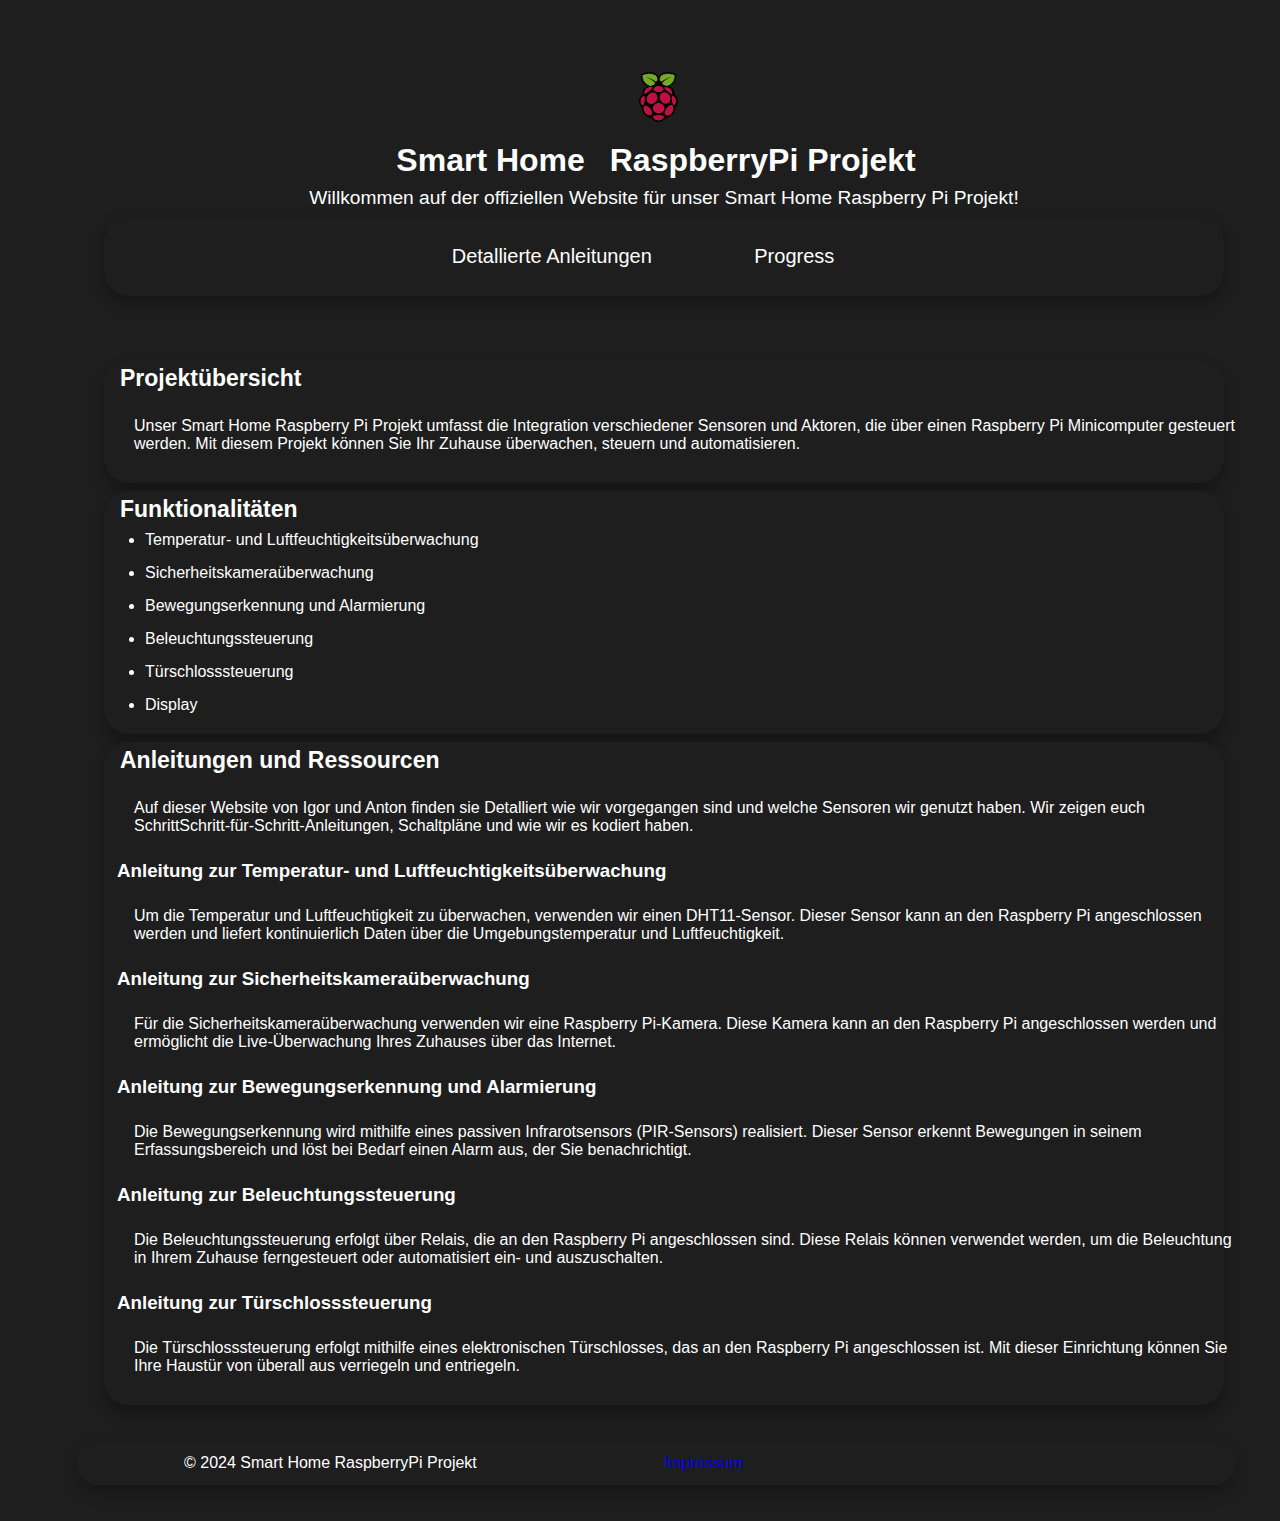
<file: index.html>
<!DOCTYPE html>
<html lang="de">
  <head>
    <meta charset="UTF-8" />
    <meta name="viewport" content="width=device-width, initial-scale=1.0" />
    <title>Smart Home Raspberry Pi Projekt</title>
    <link rel="stylesheet" href="css/RasberryPi.css">
    <link rel="icon" href="/images/raspberry-pi.svg">
  </head>
  <body>
    <div id="container">
      <header class ="Top">
          <div class="Logo"><svg width="150" height="50" viewBox="0 0 256 327" xmlns="http://www.w3.org/2000/svg" preserveAspectRatio="xMinYMin meet"><path d="M69.298.005c-1.653.051-3.433.662-5.453 2.255C58.9.353 54.102-.31 49.813 3.573c-6.623-.859-8.775.914-10.406 2.984-1.454-.03-10.879-1.495-15.202 4.953C13.343 10.225 9.91 17.899 13.8 25.056c-2.219 3.434-4.518 6.827.67 13.375-1.835 3.646-.697 7.602 3.626 12.389-1.14 5.127 1.102 8.743 5.125 11.562-.753 7.015 6.433 11.094 8.578 12.547.824 4.087 2.541 7.945 10.748 10.077 1.354 6.092 6.286 7.144 11.063 8.422-15.787 9.177-29.325 21.25-29.233 50.875l-2.313 4.125c-18.102 11.008-34.388 46.39-8.92 75.148 1.663 9.002 4.453 15.468 6.937 22.624 3.715 28.836 27.962 42.339 34.358 43.936 9.371 7.138 19.352 13.911 32.86 18.656 12.731 13.131 26.525 18.136 40.394 18.128.204 0 28.277-4.996 41.01-18.128 13.506-4.745 23.487-11.518 32.86-18.656 6.394-1.597 30.641-15.1 34.356-43.936 2.484-7.156 5.274-13.622 6.938-22.624 25.466-28.761 9.181-64.144-8.92-75.152l-2.317-4.125c.092-29.622-13.446-41.696-29.233-50.875 4.776-1.278 9.71-2.33 11.062-8.422 8.207-2.133 9.925-5.99 10.748-10.077 2.146-1.453 9.331-5.532 8.58-12.547 4.021-2.819 6.264-6.436 5.123-11.562 4.324-4.787 5.461-8.743 3.626-12.39 5.19-6.544 2.887-9.937.671-13.371 3.888-7.157.457-14.832-10.409-13.546-4.32-6.448-13.744-4.984-15.202-4.954-1.63-2.069-3.782-3.842-10.405-2.983-4.289-3.883-9.085-3.221-14.032-1.313-5.874-4.635-9.76-.92-14.2.485-7.112-2.324-8.739.859-12.233 2.156-7.756-1.639-10.113 1.929-13.83 5.695l-4.326-.086c-11.698 6.894-17.51 20.932-19.57 28.149-2.06-7.218-7.859-21.256-19.555-28.149l-4.325.086c-3.723-3.766-6.079-7.334-13.835-5.695C86.78 3.603 85.16.42 78.042 2.744c-2.914-.922-5.594-2.838-8.749-2.74L-11 141"/><path d="M46.008 30.334c31.036 16.001 49.079 28.945 58.964 39.969-5.062 20.289-31.47 21.215-41.126 20.646 1.977-.92 3.627-2.023 4.212-3.716-2.423-1.722-11.014-.182-17.012-3.551 2.304-.478 3.382-.943 4.459-2.643-5.666-1.807-11.77-3.365-15.36-6.359 1.937.024 3.746.434 6.276-1.321-5.075-2.735-10.491-4.903-14.699-9.084 2.624-.064 5.453-.026 6.276-.991-4.645-2.878-8.565-6.078-11.809-9.579 3.672.443 5.223.062 6.111-.578-3.512-3.597-7.956-6.634-10.075-11.066 2.726.94 5.221 1.3 7.019-.082-1.193-2.692-6.305-4.28-9.249-10.571 2.871.279 5.915.626 6.524 0-1.332-5.428-3.618-8.48-5.86-11.642 6.143-.091 15.451.024 15.03-.495L31.89 15.39c6.001-1.616 12.141.259 16.599 1.651 2.001-1.579-.036-3.576-2.478-5.615 5.1.681 9.708 1.853 13.874 3.468 2.225-2.009-1.445-4.019-3.221-6.028 7.879 1.494 11.217 3.595 14.534 5.698 2.407-2.307.138-4.268-1.486-6.276 5.941 2.2 9.001 5.041 12.222 7.845 1.092-1.474 2.775-2.555.743-6.111 4.218 2.431 7.395 5.296 9.745 8.506 2.61-1.662 1.555-3.934 1.569-6.029 4.384 3.566 7.166 7.361 10.571 11.066.686-.5 1.286-2.193 1.817-4.872 10.457 10.145 25.234 35.7 3.798 45.832-18.243-15.046-40.031-25.983-64.176-34.187l.007-.004M210.686 30.334c-31.032 16.003-49.075 28.943-58.959 39.969 5.062 20.289 31.469 21.215 41.125 20.646-1.977-.92-3.627-2.023-4.211-3.716 2.423-1.722 11.014-.182 17.011-3.551-2.304-.478-3.381-.943-4.459-2.643 5.667-1.807 11.771-3.365 15.36-6.359-1.937.024-3.746.434-6.276-1.321 5.076-2.735 10.492-4.903 14.7-9.084-2.625-.064-5.454-.026-6.276-.991 4.645-2.878 8.565-6.078 11.809-9.579-3.673.443-5.223.062-6.111-.578 3.511-3.597 7.956-6.634 10.075-11.066-2.727.94-5.222 1.3-7.02-.082 1.193-2.692 6.306-4.28 9.249-10.571-2.87.279-5.915.626-6.524 0 1.335-5.43 3.621-8.482 5.863-11.644-6.143-.091-15.451.024-15.03-.495l3.799-3.882c-6.001-1.615-12.141.26-16.599 1.652-2.001-1.579.035-3.576 2.477-5.615-5.099.68-9.708 1.853-13.873 3.468-2.226-2.009 1.445-4.019 3.221-6.028-7.879 1.494-11.217 3.595-14.535 5.698-2.407-2.307-.137-4.268 1.487-6.276-5.941 2.2-9.001 5.041-12.222 7.845-1.093-1.474-2.775-2.555-.744-6.111-4.217 2.431-7.394 5.296-9.744 8.506-2.61-1.662-1.555-3.935-1.569-6.029-4.384 3.566-7.166 7.36-10.571 11.066-.686-.5-1.286-2.193-1.817-4.873-10.457 10.146-25.234 35.701-3.798 45.833 18.233-15.05 40.02-25.985 64.166-34.189h-.004" fill="#75A928"/><path d="M165.933 236.933c.108 18.933-16.449 34.362-36.98 34.461-20.532.1-37.264-15.167-37.372-34.1a21.72 21.72 0 0 1 0-.361c-.108-18.932 16.448-34.361 36.98-34.461 20.532-.1 37.263 15.167 37.372 34.1v.361M107.246 139.004c15.404 10.093 18.181 32.969 6.202 51.095-11.979 18.127-34.177 24.641-49.581 14.549-15.404-10.093-18.18-32.969-6.202-51.095 11.979-18.127 34.177-24.641 49.581-14.549M148.822 137.177c-15.403 10.092-18.18 32.969-6.202 51.095 11.979 18.127 34.177 24.641 49.581 14.548 15.404-10.092 18.181-32.968 6.202-51.095-11.978-18.126-34.176-24.64-49.581-14.548M30.258 155.504c16.631-4.458 5.615 68.803-7.917 62.792-14.885-11.972-19.679-47.033 7.917-62.792M222.453 154.591c-16.633-4.457-5.615 68.807 7.917 62.796 14.885-11.973 19.679-47.038-7.917-62.796M165.946 100.034c28.701-4.846 52.583 12.206 51.619 43.328-.944 11.932-62.193-41.551-51.619-43.328M86.646 99.121c-28.703-4.847-52.583 12.209-51.619 43.329.944 11.931 62.194-41.552 51.619-43.329M127.874 91.863c-17.13-.446-33.57 12.713-33.61 20.346-.047 9.274 13.544 18.77 33.727 19.011 20.61.147 33.762-7.601 33.828-17.172.076-10.844-18.745-22.353-33.945-22.186v.001M128.92 282.043c14.935-.652 34.975 4.81 35.015 12.057.248 7.036-18.175 22.934-36.005 22.627-18.466.797-36.573-15.126-36.336-20.645-.277-8.092 22.484-14.41 37.326-14.039M73.756 239.098c10.633 12.81 15.481 35.316 6.607 41.951-8.395 5.065-28.782 2.979-43.272-17.838-9.773-17.468-8.514-35.243-1.652-40.465 10.261-6.25 26.115 2.193 38.318 16.352h-.001M181.956 235.037c-11.505 13.475-17.911 38.053-9.519 45.969 8.025 6.15 29.567 5.29 45.479-16.789 11.554-14.829 7.683-39.594 1.083-46.17-9.804-7.583-23.879 2.122-37.043 16.986v.004" fill="#BC1142"/></svg> </div>
        <h1><label>Smart Home</label><label2> RaspberryPi Projekt</label2></h1>
        <p>
          Willkommen auf der offiziellen Website für unser Smart Home Raspberry
          Pi Projekt!
        </p>
        <section class="Navi">        
          <nav class="navigation">
          <a class="light-up-button" href="Detail.html">Detallierte Anleitungen</a>
          <a class="light-up-button" href="Progress.html">Progress</a>
        </section>
      </header>
      <main>
        <section>
          <h2>Projektübersicht</h2>
          <p>
            Unser Smart Home Raspberry Pi Projekt umfasst die Integration
            verschiedener Sensoren und Aktoren, die über einen Raspberry Pi
            Minicomputer gesteuert werden. Mit diesem Projekt können Sie Ihr
            Zuhause überwachen, steuern und automatisieren.
          </p>
        </section>
        <section>
          <h2>Funktionalitäten</h2>
          <ul>
            <li>Temperatur- und Luftfeuchtigkeitsüberwachung</li>
            <li>Sicherheitskameraüberwachung</li>
            <li>Bewegungserkennung und Alarmierung</li>
            <li>Beleuchtungssteuerung</li>
            <li>Türschlosssteuerung</li>
            <li>Display</li>
          </ul>
        </section>
          <section>
          <h2>Anleitungen und Ressourcen</h2>
          <p>
            Auf dieser Website von Igor und Anton finden sie Detalliert wie wir
            vorgegangen sind und welche Sensoren wir genutzt haben. Wir zeigen
            euch SchrittSchritt-für-Schritt-Anleitungen, Schaltpläne und wie wir
            es kodiert haben.
          </p>
          <h3>Anleitung zur Temperatur- und Luftfeuchtigkeitsüberwachung</h3>
          <p>Um die Temperatur und Luftfeuchtigkeit zu überwachen, verwenden wir einen DHT11-Sensor. Dieser Sensor kann an den Raspberry Pi angeschlossen werden und liefert kontinuierlich Daten über die Umgebungstemperatur und Luftfeuchtigkeit.</p>
          <h3>Anleitung zur Sicherheitskameraüberwachung</h3>
          <p>Für die Sicherheitskameraüberwachung verwenden wir eine Raspberry Pi-Kamera. Diese Kamera kann an den Raspberry Pi angeschlossen werden und ermöglicht die Live-Überwachung Ihres Zuhauses über das Internet.</p>
          <h3>Anleitung zur Bewegungserkennung und Alarmierung</h3>
          <p>Die Bewegungserkennung wird mithilfe eines passiven Infrarotsensors (PIR-Sensors) realisiert. Dieser Sensor erkennt Bewegungen in seinem Erfassungsbereich und löst bei Bedarf einen Alarm aus, der Sie benachrichtigt.</p>
          <h3>Anleitung zur Beleuchtungssteuerung</h3>
          <p>Die Beleuchtungssteuerung erfolgt über Relais, die an den Raspberry Pi angeschlossen sind. Diese Relais können verwendet werden, um die Beleuchtung in Ihrem Zuhause ferngesteuert oder automatisiert ein- und auszuschalten.</p>
          <h3>Anleitung zur Türschlosssteuerung</h3>
          <p>Die Türschlosssteuerung erfolgt mithilfe eines elektronischen Türschlosses, das an den Raspberry Pi angeschlossen ist. Mit dieser Einrichtung können Sie Ihre Haustür von überall aus verriegeln und entriegeln.</p>
          </section>
        </section>
      </main>
      <footer>
        <p>© 2024 Smart Home RaspberryPi Projekt</p>
        <a href="/impressum.html">Impressum</a>
      </footer>
    </div>
  </body>
</html>
</file>
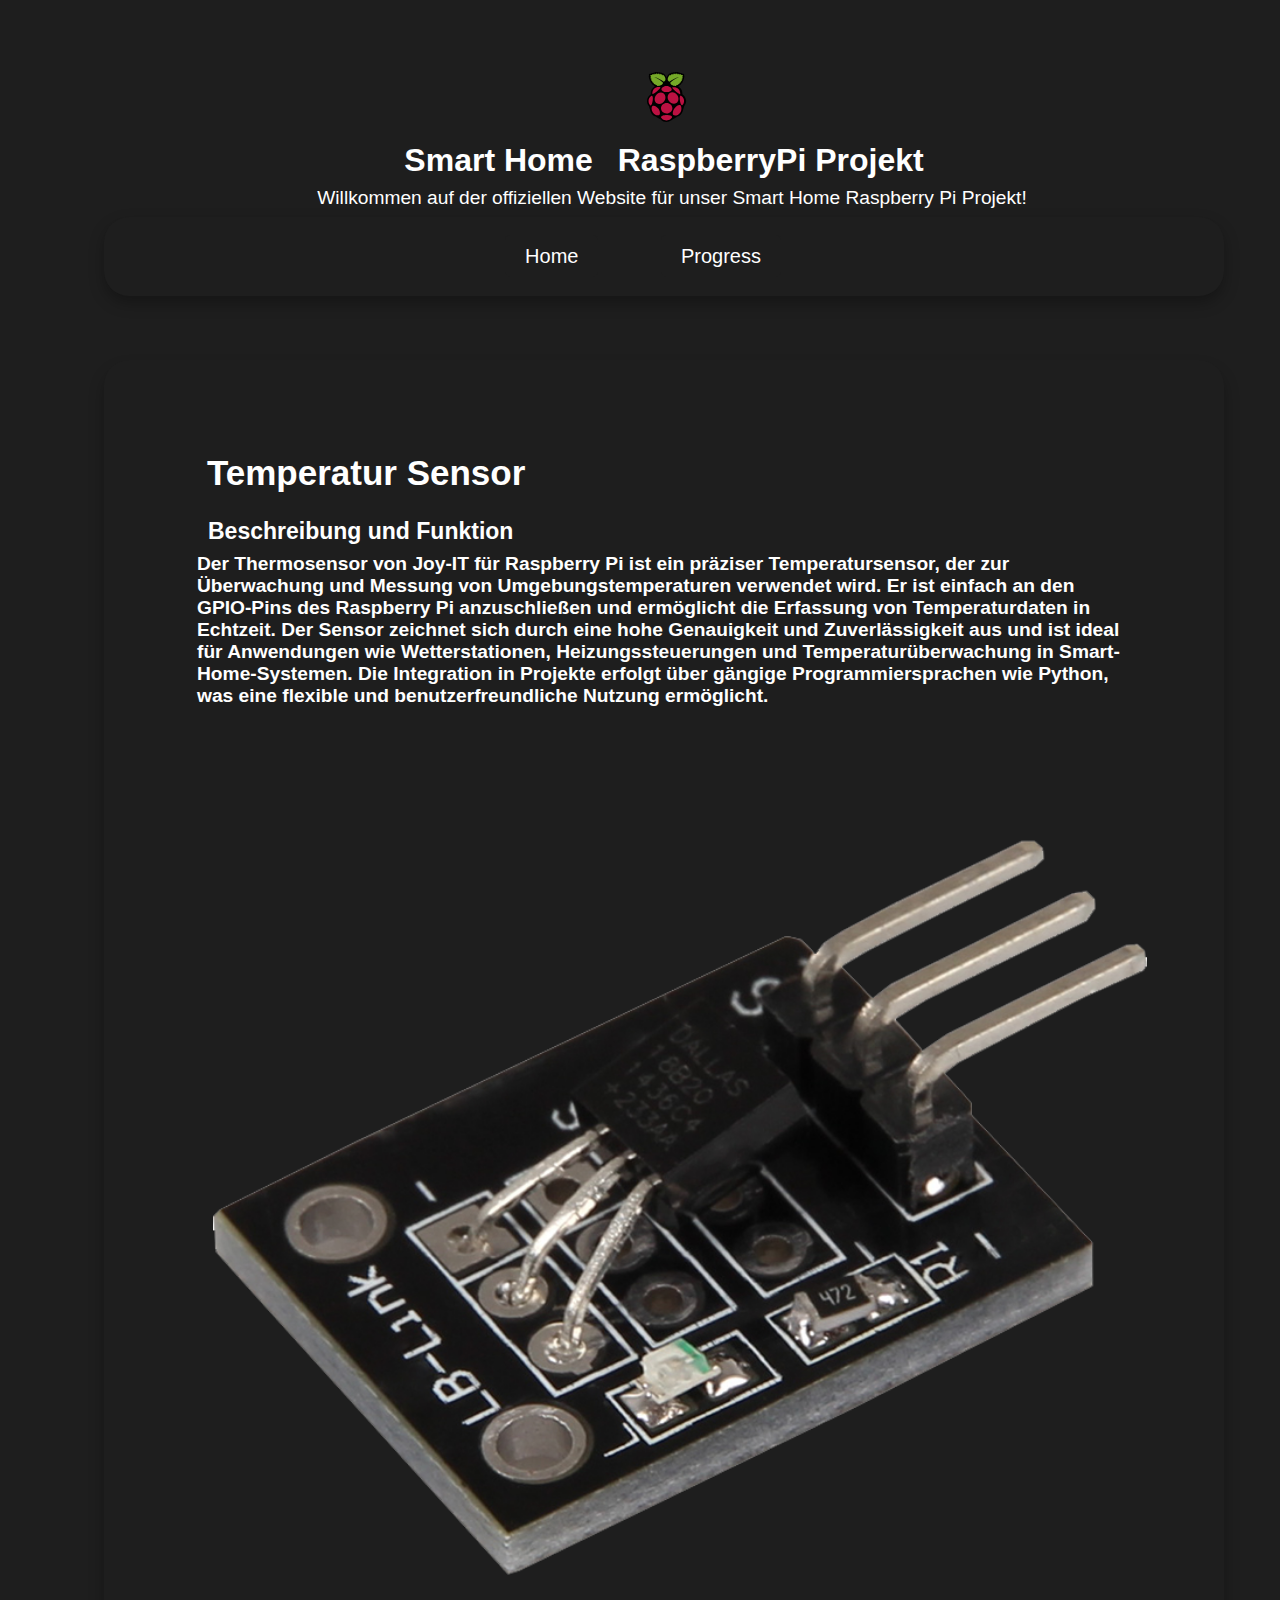
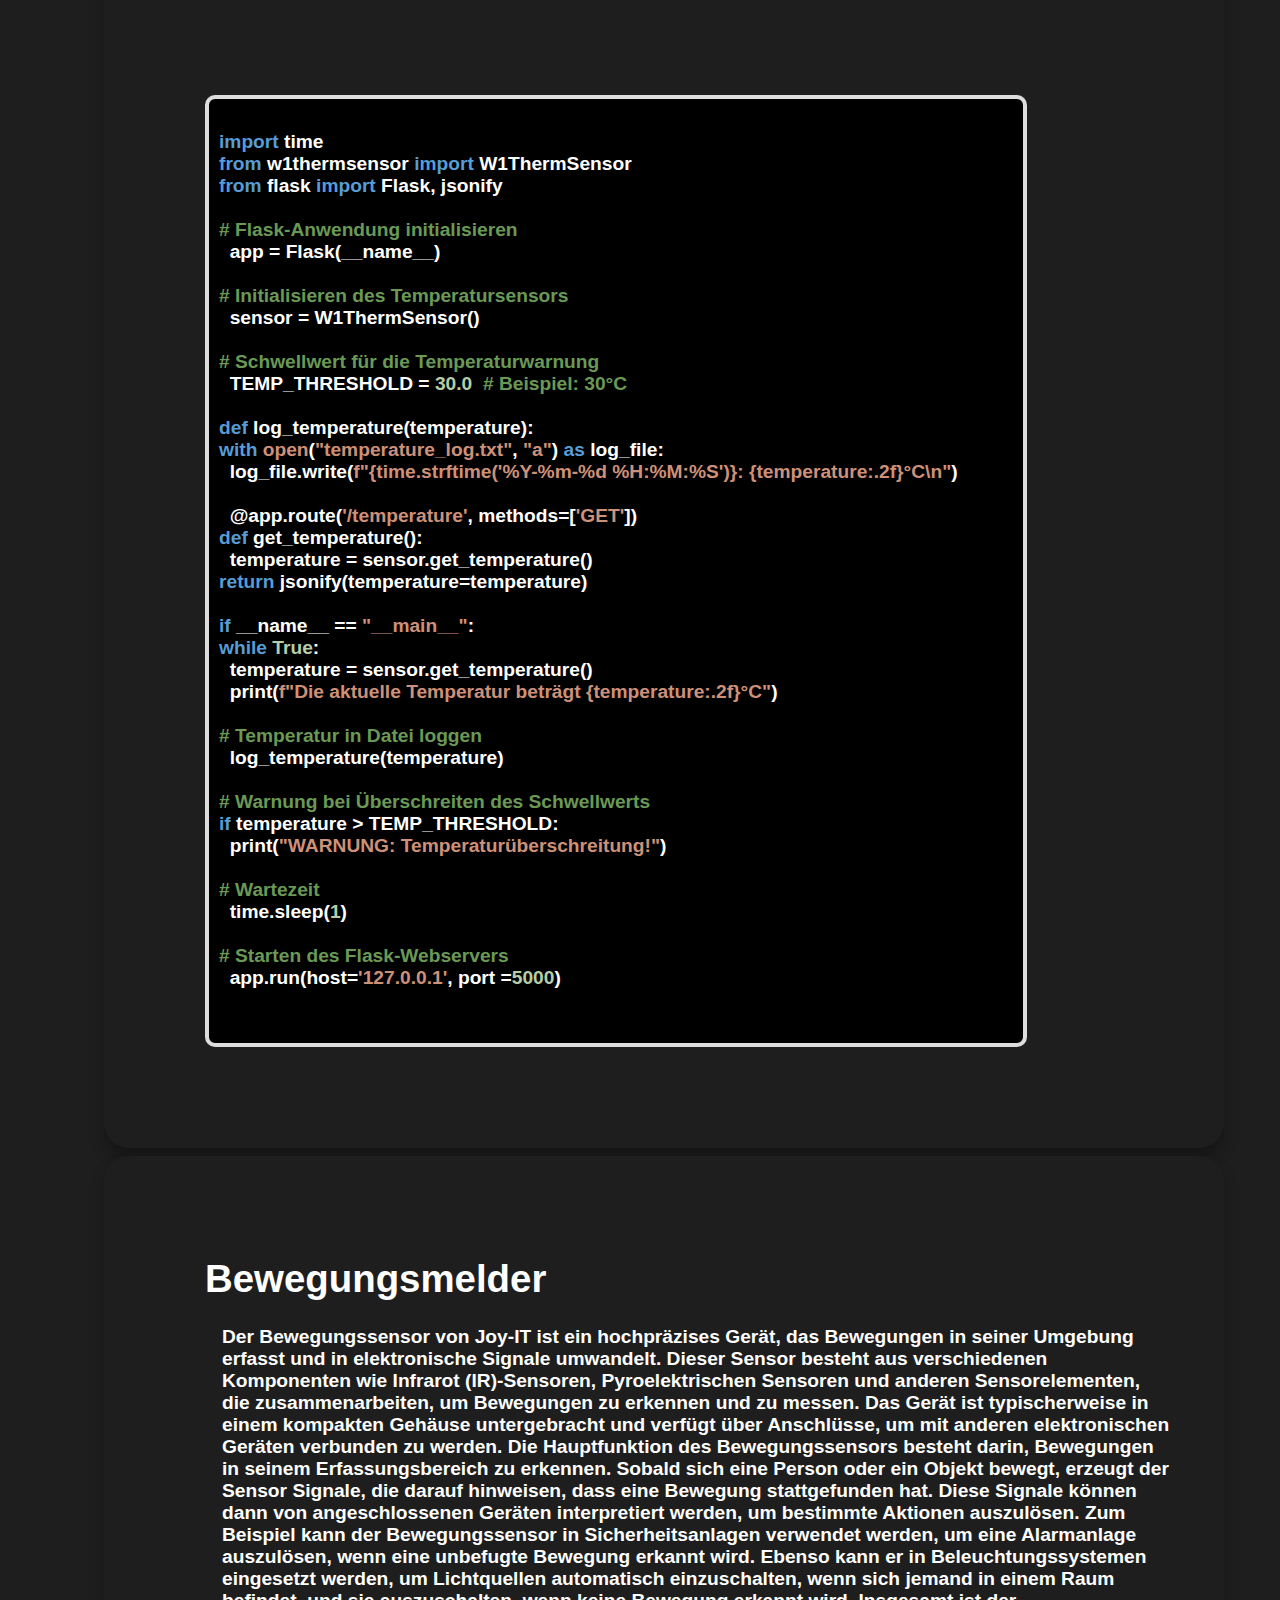
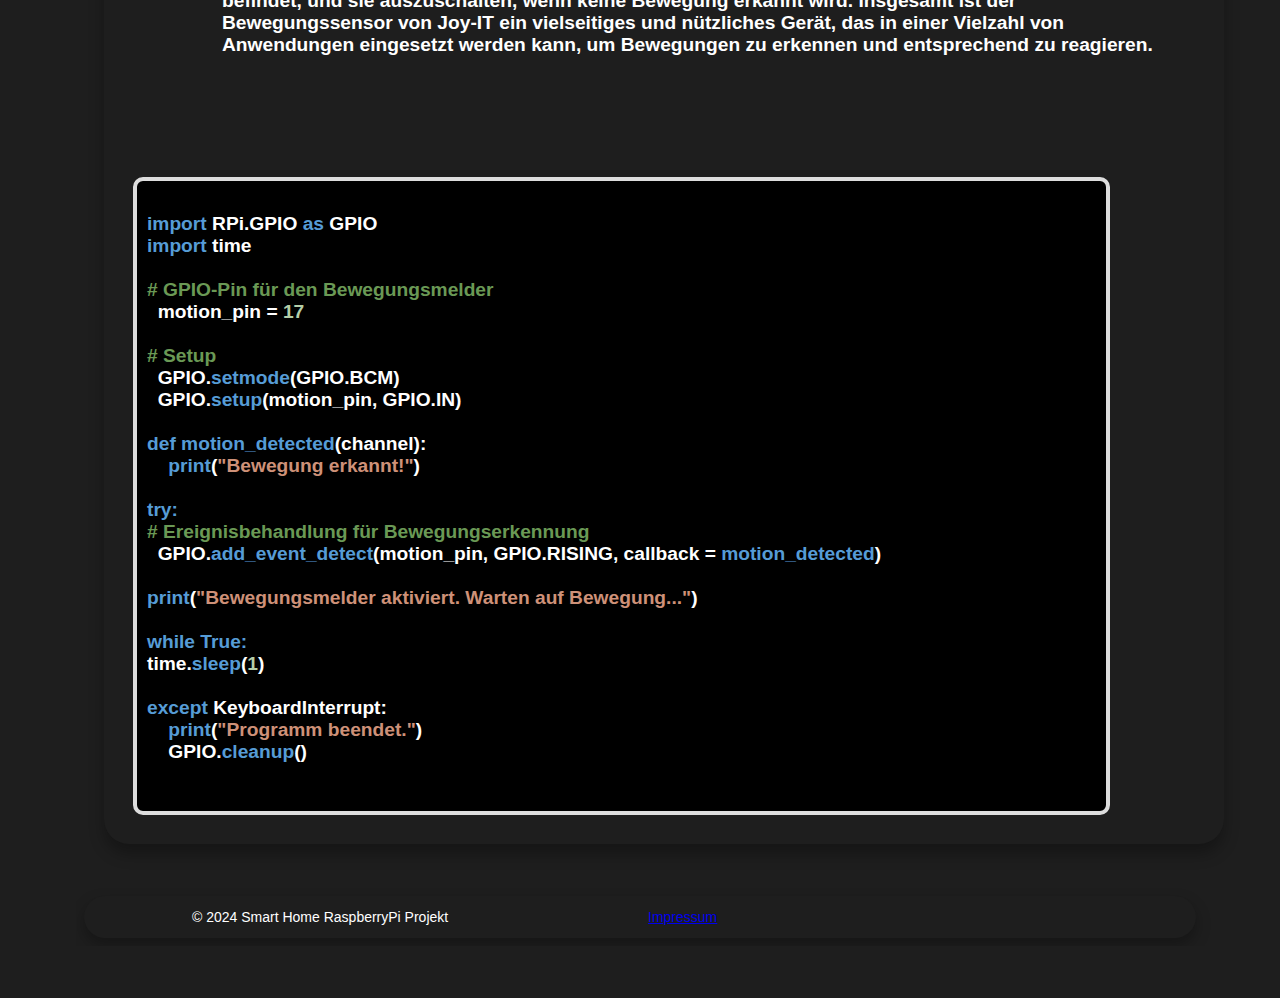
<file: Detail.html>
<!DOCTYPE html>
<html lang="de">
<head>
  <meta charset="UTF-8" />
  <meta name="viewport" content="width=device-width, initial-scale=1.0" />
  <title>Smart Home Raspberry Pi Projekt</title>
  <link rel="stylesheet" href="css/RasberryPi.css" type="text/css">
</head>
<body>
  <div id="container">
    <header class="navbar">
      <div class="navbar">
        <div class="Logo">
          <svg width="150" height="50" viewBox="0 0 256 327" xmlns="http://www.w3.org/2000/svg" preserveAspectRatio="xMinYMin meet">
            <path d="M69.298.005c-1.653.051-3.433.662-5.453 2.255C58.9.353 54.102-.31 49.813 3.573c-6.623-.859-8.775.914-10.406 2.984-1.454-.03-10.879-1.495-15.202 4.953C13.343 10.225 9.91 17.899 13.8 25.056c-2.219 3.434-4.518 6.827.67 13.375-1.835 3.646-.697 7.602 3.626 12.389-1.14 5.127 1.102 8.743 5.125 11.562-.753 7.015 6.433 11.094 8.578 12.547.824 4.087 2.541 7.945 10.748 10.077 1.354 6.092 6.286 7.144 11.063 8.422-15.787 9.177-29.325 21.25-29.233 50.875l-2.313 4.125c-18.102 11.008-34.388 46.39-8.92 75.148 1.663 9.002 4.453 15.468 6.937 22.624 3.715 28.836 27.962 42.339 34.358 43.936 9.371 7.138 19.352 13.911 32.86 18.656 12.731 13.131 26.525 18.136 40.394 18.128.204 0 28.277-4.996 41.01-18.128 13.506-4.745 23.487-11.518 32.86-18.656 6.394-1.597 30.641-15.1 34.356-43.936 2.484-7.156 5.274-13.622 6.938-22.624 25.466-28.761 9.181-64.144-8.92-75.152l-2.317-4.125c.092-29.622-13.446-41.696-29.233-50.875 4.776-1.278 9.71-2.33 11.062-8.422 8.207-2.133 9.925-5.99 10.748-10.077 2.146-1.453 9.331-5.532 8.58-12.547 4.021-2.819 6.264-6.436 5.123-11.562 4.324-4.787 5.461-8.743 3.626-12.39 5.19-6.544 2.887-9.937.671-13.371 3.888-7.157.457-14.832-10.409-13.546-4.32-6.448-13.744-4.984-15.202-4.954-1.63-2.069-3.782-3.842-10.405-2.983-4.289-3.883-9.085-3.221-14.032-1.313-5.874-4.635-9.76-.92-14.2.485-7.112-2.324-8.739.859-12.233 2.156-7.756-1.639-10.113 1.929-13.83 5.695l-4.326-.086c-11.698 6.894-17.51 20.932-19.57 28.149-2.06-7.218-7.859-21.256-19.555-28.149l-4.325.086c-3.723-3.766-6.079-7.334-13.835-5.695C86.78 3.603 85.16.42 78.042 2.744c-2.914-.922-5.594-2.838-8.749-2.74L-11 141"/><path d="M46.008 30.334c31.036 16.001 49.079 28.945 58.964 39.969-5.062 20.289-31.47 21.215-41.126 20.646 1.977-.92 3.627-2.023 4.212-3.716-2.423-1.722-11.014-.182-17.012-3.551 2.304-.478 3.382-.943 4.459-2.643-5.666-1.807-11.77-3.365-15.36-6.359 1.937.024 3.746.434 6.276-1.321-5.075-2.735-10.491-4.903-14.699-9.084 2.624-.064 5.453-.026 6.276-.991-4.645-2.878-8.565-6.078-11.809-9.579 3.672.443 5.223.062 6.111-.578-3.512-3.597-7.956-6.634-10.075-11.066 2.726.94 5.221 1.3 7.019-.082-1.193-2.692-6.305-4.28-9.249-10.571 2.871.279 5.915.626 6.524 0-1.332-5.428-3.618-8.48-5.86-11.642 6.143-.091 15.451.024 15.03-.495L31.89 15.39c6.001-1.616 12.141.259 16.599 1.651 2.001-1.579-.036-3.576-2.478-5.615 5.1.681 9.708 1.853 13.874 3.468 2.225-2.009-1.445-4.019-3.221-6.028 7.879 1.494 11.217 3.595 14.534 5.698 2.407-2.307.138-4.268-1.486-6.276 5.941 2.2 9.001 5.041 12.222 7.845 1.092-1.474 2.775-2.555.743-6.111 4.218 2.431 7.395 5.296 9.745 8.506 2.61-1.662 1.555-3.934 1.569-6.029 4.384 3.566 7.166 7.361 10.571 11.066.686-.5 1.286-2.193 1.817-4.872 10.457 10.145 25.234 35.7 3.798 45.832-18.243-15.046-40.031-25.983-64.176-34.187l.007-.004M210.686 30.334c-31.032 16.003-49.075 28.943-58.959 39.969 5.062 20.289 31.469 21.215 41.125 20.646-1.977-.92-3.627-2.023-4.211-3.716 2.423-1.722 11.014-.182 17.011-3.551-2.304-.478-3.381-.943-4.459-2.643 5.667-1.807 11.771-3.365 15.36-6.359-1.937.024-3.746.434-6.276-1.321 5.076-2.735 10.492-4.903 14.7-9.084-2.625-.064-5.454-.026-6.276-.991 4.645-2.878 8.565-6.078 11.809-9.579-3.673.443-5.223.062-6.111-.578 3.511-3.597 7.956-6.634 10.075-11.066-2.727.94-5.222 1.3-7.02-.082 1.193-2.692 6.306-4.28 9.249-10.571-2.87.279-5.915.626-6.524 0 1.335-5.43 3.621-8.482 5.863-11.644-6.143-.091-15.451.024-15.03-.495l3.799-3.882c-6.001-1.615-12.141.26-16.599 1.652-2.001-1.579.035-3.576 2.477-5.615-5.099.68-9.708 1.853-13.873 3.468-2.226-2.009 1.445-4.019 3.221-6.028-7.879 1.494-11.217 3.595-14.535 5.698-2.407-2.307-.137-4.268 1.487-6.276-5.941 2.2-9.001 5.041-12.222 7.845-1.093-1.474-2.775-2.555-.744-6.111-4.217 2.431-7.394 5.296-9.744 8.506-2.61-1.662-1.555-3.935-1.569-6.029-4.384 3.566-7.166 7.36-10.571 11.066-.686-.5-1.286-2.193-1.817-4.873-10.457 10.146-25.234 35.701-3.798 45.833 18.233-15.05 40.02-25.985 64.166-34.189h-.004" fill="#75A928"/><path d="M165.933 236.933c.108 18.933-16.449 34.362-36.98 34.461-20.532.1-37.264-15.167-37.372-34.1a21.72 21.72 0 0 1 0-.361c-.108-18.932 16.448-34.361 36.98-34.461 20.532-.1 37.263 15.167 37.372 34.1v.361M107.246 139.004c15.404 10.093 18.181 32.969 6.202 51.095-11.979 18.127-34.177 24.641-49.581 14.549-15.404-10.093-18.18-32.969-6.202-51.095 11.979-18.127 34.177-24.641 49.581-14.549M148.822 137.177c-15.403 10.092-18.18 32.969-6.202 51.095 11.979 18.127 34.177 24.641 49.581 14.548 15.404-10.092 18.181-32.968 6.202-51.095-11.978-18.126-34.176-24.64-49.581-14.548M30.258 155.504c16.631-4.458 5.615 68.803-7.917 62.792-14.885-11.972-19.679-47.033 7.917-62.792M222.453 154.591c-16.633-4.457-5.615 68.807 7.917 62.796 14.885-11.973 19.679-47.038-7.917-62.796M165.946 100.034c28.701-4.846 52.583 12.206 51.619 43.328-.944 11.932-62.193-41.551-51.619-43.328M86.646 99.121c-28.703-4.847-52.583 12.209-51.619 43.329.944 11.931 62.194-41.552 51.619-43.329M127.874 91.863c-17.13-.446-33.57 12.713-33.61 20.346-.047 9.274 13.544 18.77 33.727 19.011 20.61.147 33.762-7.601 33.828-17.172.076-10.844-18.745-22.353-33.945-22.186v.001M128.92 282.043c14.935-.652 34.975 4.81 35.015 12.057.248 7.036-18.175 22.934-36.005 22.627-18.466.797-36.573-15.126-36.336-20.645-.277-8.092 22.484-14.41 37.326-14.039M73.756 239.098c10.633 12.81 15.481 35.316 6.607 41.951-8.395 5.065-28.782 2.979-43.272-17.838-9.773-17.468-8.514-35.243-1.652-40.465 10.261-6.25 26.115 2.193 38.318 16.352h-.001M181.956 235.037c-11.505 13.475-17.911 38.053-9.519 45.969 8.025 6.15 29.567 5.29 45.479-16.789 11.554-14.829 7.683-39.594 1.083-46.17-9.804-7.583-23.879 2.122-37.043 16.986v.004" fill="#BC1142"/></svg> </div>
          </div>
          <div>
            <h1><label>Smart Home</label><label2> RaspberryPi Projekt</label2></h1>
            <p>
              Willkommen auf der offiziellen Website für unser Smart Home Raspberry
              Pi Projekt!
            </p>
          </div>
          <section class="Navi">        
            <nav class="navigation">
            <a class="light-up-button" href="index.html">Home</a>
            <a class="light-up-button" href="Progress.html">Progress</a>
          </section>
        </header> 
        <main>
          <section class="content">
            <div class="text">
              <h4>Temperatur Sensor</h4>
              <p><h2>Beschreibung und Funktion</h2>
                Der Thermosensor von Joy-IT für Raspberry Pi ist ein präziser Temperatursensor, 
                der zur Überwachung und Messung von Umgebungstemperaturen verwendet wird. 
                Er ist einfach an den GPIO-Pins des Raspberry Pi anzuschließen und ermöglicht 
                die Erfassung von Temperaturdaten in Echtzeit. Der Sensor zeichnet sich durch eine 
                hohe Genauigkeit und Zuverlässigkeit aus und ist ideal für Anwendungen wie Wetterstationen, 
                Heizungssteuerungen und Temperaturüberwachung in Smart-Home-Systemen. Die Integration in Projekte 
                erfolgt über gängige Programmiersprachen wie Python, was eine flexible und benutzerfreundliche Nutzung ermöglicht.
              </p>
              <div class="imgage">
                <img src="/images/KY-001.png" alt="Thermosensor">
              </div>
              <pre>
                <code class="text">
<span class="keyword">import</span> time
<span class="keyword">from</span> w1thermsensor <span class="keyword">import</span> W1ThermSensor
<span class="keyword">from</span> flask <span class="keyword">import</span> Flask, jsonify
                  
<span class="comment"># Flask-Anwendung initialisieren</span>
  app = Flask(__name__)
                  
<span class="comment"># Initialisieren des Temperatursensors</span>
  sensor = W1ThermSensor()
                  
<span class="comment"># Schwellwert für die Temperaturwarnung</span>
  TEMP_THRESHOLD = <span class="number">30.0</span>  <span class="comment"># Beispiel: 30°C</span>
                  
<span class="keyword">def</span> log_temperature(temperature):
<span class="keyword">with</span> <span class="string">open</span>(<span class="string">"temperature_log.txt"</span>, <span class="string">"a"</span>) <span class="keyword">as</span> log_file:
  log_file.write(<span class="string">f"{time.strftime('%Y-%m-%d %H:%M:%S')}: {temperature:.2f}°C\n"</span>)
                  
  @app.route(<span class="string">'/temperature'</span>, methods=[<span class="string">'GET'</span>])
<span class="keyword">def</span> get_temperature():
  temperature = sensor.get_temperature()
<span class="keyword">return</span> jsonify(temperature=temperature)
                  
<span class="keyword">if</span> __name__ == <span class="string">"__main__"</span>:
<span class="keyword">while</span> <span class="number">True</span>:
  temperature = sensor.get_temperature()
  print(<span class="string">f"Die aktuelle Temperatur beträgt {temperature:.2f}°C"</span>)
                  
<span class="comment"># Temperatur in Datei loggen</span>
  log_temperature(temperature)
                  
<span class="comment"># Warnung bei Überschreiten des Schwellwerts</span>
<span class="keyword">if</span> temperature > TEMP_THRESHOLD:
  print(<span class="string">"WARNUNG: Temperaturüberschreitung!"</span>)
                  
<span class="comment"># Wartezeit</span>
  time.sleep(<span class="number">1</span>)
                  
<span class="comment"># Starten des Flask-Webservers</span>
  app.run(host=<span class="string">'127.0.0.1'</span>, port =<span class="number">5000</span>)
                </code>
              </pre>
            </div>
          </section>
          <section>
            <div class="text">
              <h1>Bewegungsmelder</h1>
              <p>
                Der Bewegungssensor von Joy-IT ist ein hochpräzises Gerät, das Bewegungen in seiner Umgebung erfasst und in elektronische Signale umwandelt. 
                Dieser Sensor besteht aus verschiedenen Komponenten wie Infrarot (IR)-Sensoren, Pyroelektrischen Sensoren und anderen Sensorelementen, die zusammenarbeiten, 
                um Bewegungen zu erkennen und zu messen. Das Gerät ist typischerweise in einem kompakten Gehäuse untergebracht und verfügt über Anschlüsse, 
                um mit anderen elektronischen Geräten verbunden zu werden.
                Die Hauptfunktion des Bewegungssensors besteht darin, Bewegungen in seinem Erfassungsbereich zu erkennen. Sobald sich eine Person oder ein Objekt bewegt, 
                erzeugt der Sensor Signale, die darauf hinweisen, dass eine Bewegung stattgefunden hat. Diese Signale können dann von angeschlossenen Geräten interpretiert 
                werden, um bestimmte Aktionen auszulösen. Zum Beispiel kann der Bewegungssensor in Sicherheitsanlagen verwendet werden, um eine Alarmanlage auszulösen, 
                wenn eine unbefugte Bewegung erkannt wird. Ebenso kann er in Beleuchtungssystemen eingesetzt werden, um Lichtquellen automatisch einzuschalten, 
                wenn sich jemand in einem Raum befindet, und sie auszuschalten, wenn keine Bewegung erkannt wird.
                Insgesamt ist der Bewegungssensor von Joy-IT ein vielseitiges und nützliches Gerät, das in einer Vielzahl von Anwendungen eingesetzt werden kann, 
                um Bewegungen zu erkennen und entsprechend zu reagieren.
              </p>
            </div>
            <div>
              <code class="content">
                <pre>
<code class="text">
<span class="keyword">import</span> RPi.GPIO<span class="keyword"> as </span>GPIO
<span class="keyword">import</span> time

<span class="comment"># GPIO-Pin für den Bewegungsmelder</span>
  motion_pin = <span class="number"></span><span class="number">17</span>

<span class="comment"># Setup</span>
  GPIO.<span class="keyword">setmode</span>(GPIO.BCM)
  GPIO.<span class="keyword">setup</span>(motion_pin, GPIO.IN)

<span class="keyword">def motion_detected</span>(channel):
<span class="keyword">    print</span>(<span class="string">"Bewegung erkannt!"</span>)

<span class="keyword">try:</span>
<span class="comment"># Ereignisbehandlung für Bewegungserkennung</span>
  GPIO.<span class="keyword">add_event_detect</span>(motion_pin, GPIO.RISING, callback = <span class="keyword">motion_detected</span>)

<span class="keyword">print</span>(<span class="string">"Bewegungsmelder aktiviert. Warten auf Bewegung..."</span>)

<span class="keyword">while True:</span>    
time.<span class="keyword">sleep</span>(<span class="number">1</span>)

<span class="keyword">except</span> KeyboardInterrupt:
    <span class="keyword">print</span>(<span class="string">"Programm beendet."</span>)
    GPIO.<span class="keyword">cleanup</span>()
              </code>
            </pre>
          </div>
          </section>
        </main>
        <footer>
          <p>© 2024 Smart Home RaspberryPi Projekt</p>
          <a href="/impressum.html">Impressum</a>
        </footer>
  </div>
</body>
</html>
</file>
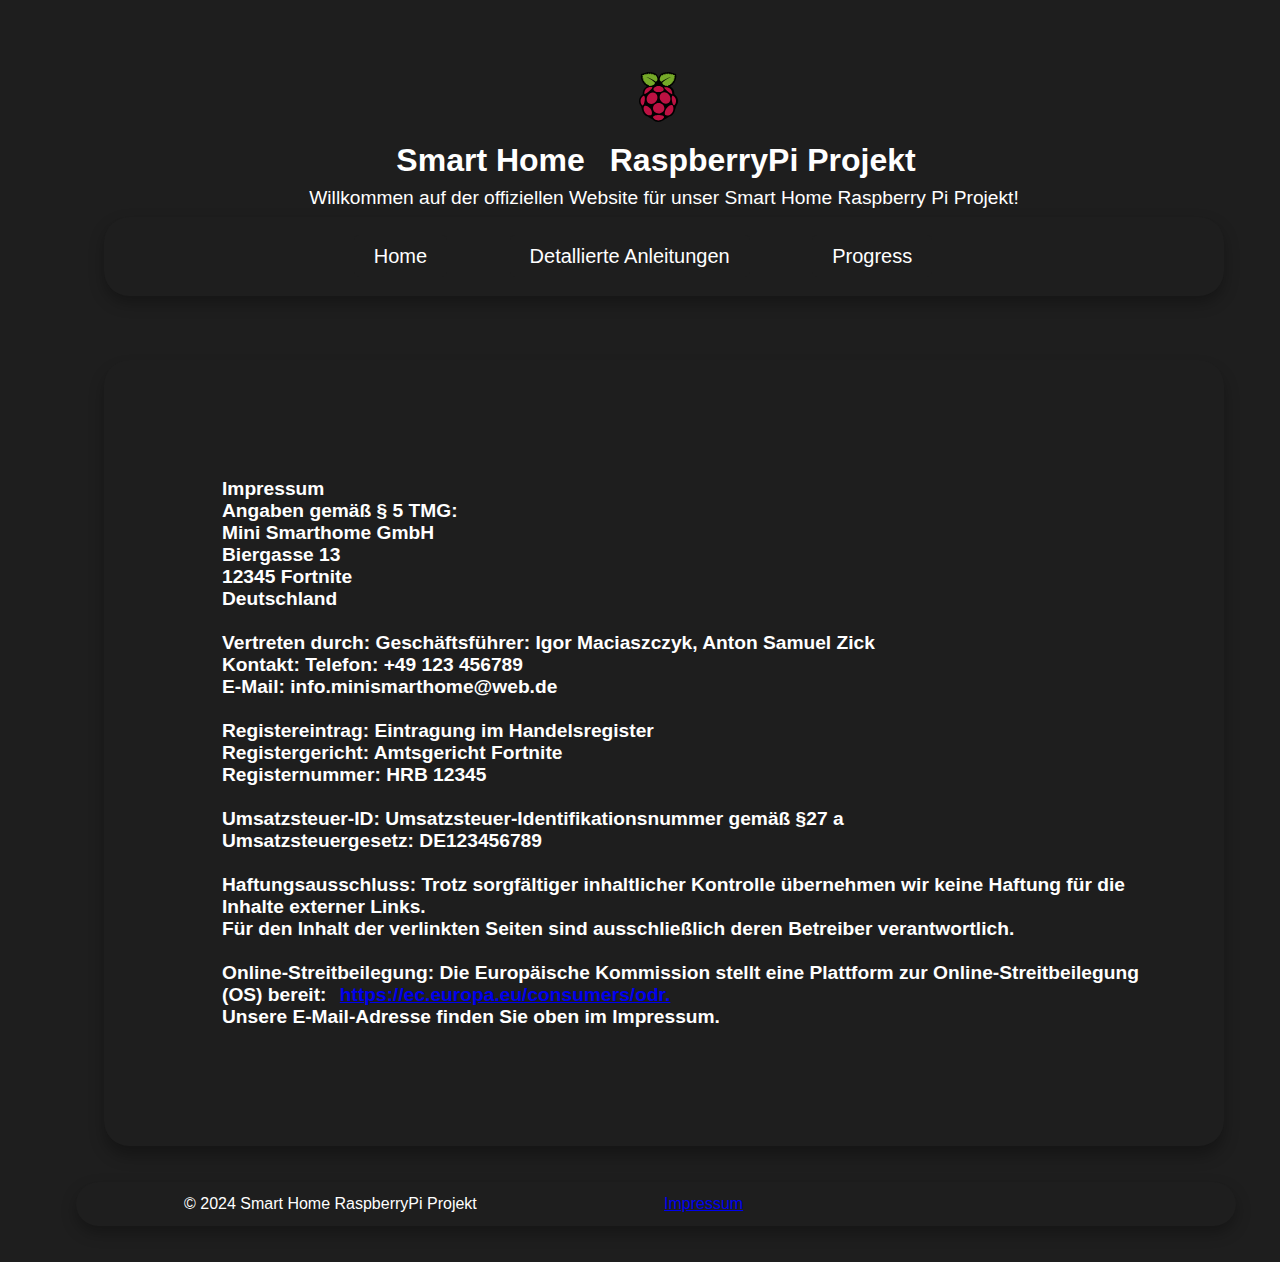
<file: impressum.html>
<!DOCTYPE html>
<html lang="de">
  <head>
    <meta charset="UTF-8" />
    <meta name="viewport" content="width=device-width, initial-scale=1.0" />
    <title>Smart Home Raspberry Pi Projekt</title>
    <link rel="stylesheet" href="css/RasberryPi.css">
  </head>
  <body>
    <div id="container">
      <header class ="Top">
          <div class="Logo"><svg width="150" height="50" viewBox="0 0 256 327" xmlns="http://www.w3.org/2000/svg" preserveAspectRatio="xMinYMin meet"><path d="M69.298.005c-1.653.051-3.433.662-5.453 2.255C58.9.353 54.102-.31 49.813 3.573c-6.623-.859-8.775.914-10.406 2.984-1.454-.03-10.879-1.495-15.202 4.953C13.343 10.225 9.91 17.899 13.8 25.056c-2.219 3.434-4.518 6.827.67 13.375-1.835 3.646-.697 7.602 3.626 12.389-1.14 5.127 1.102 8.743 5.125 11.562-.753 7.015 6.433 11.094 8.578 12.547.824 4.087 2.541 7.945 10.748 10.077 1.354 6.092 6.286 7.144 11.063 8.422-15.787 9.177-29.325 21.25-29.233 50.875l-2.313 4.125c-18.102 11.008-34.388 46.39-8.92 75.148 1.663 9.002 4.453 15.468 6.937 22.624 3.715 28.836 27.962 42.339 34.358 43.936 9.371 7.138 19.352 13.911 32.86 18.656 12.731 13.131 26.525 18.136 40.394 18.128.204 0 28.277-4.996 41.01-18.128 13.506-4.745 23.487-11.518 32.86-18.656 6.394-1.597 30.641-15.1 34.356-43.936 2.484-7.156 5.274-13.622 6.938-22.624 25.466-28.761 9.181-64.144-8.92-75.152l-2.317-4.125c.092-29.622-13.446-41.696-29.233-50.875 4.776-1.278 9.71-2.33 11.062-8.422 8.207-2.133 9.925-5.99 10.748-10.077 2.146-1.453 9.331-5.532 8.58-12.547 4.021-2.819 6.264-6.436 5.123-11.562 4.324-4.787 5.461-8.743 3.626-12.39 5.19-6.544 2.887-9.937.671-13.371 3.888-7.157.457-14.832-10.409-13.546-4.32-6.448-13.744-4.984-15.202-4.954-1.63-2.069-3.782-3.842-10.405-2.983-4.289-3.883-9.085-3.221-14.032-1.313-5.874-4.635-9.76-.92-14.2.485-7.112-2.324-8.739.859-12.233 2.156-7.756-1.639-10.113 1.929-13.83 5.695l-4.326-.086c-11.698 6.894-17.51 20.932-19.57 28.149-2.06-7.218-7.859-21.256-19.555-28.149l-4.325.086c-3.723-3.766-6.079-7.334-13.835-5.695C86.78 3.603 85.16.42 78.042 2.744c-2.914-.922-5.594-2.838-8.749-2.74L-11 141"/><path d="M46.008 30.334c31.036 16.001 49.079 28.945 58.964 39.969-5.062 20.289-31.47 21.215-41.126 20.646 1.977-.92 3.627-2.023 4.212-3.716-2.423-1.722-11.014-.182-17.012-3.551 2.304-.478 3.382-.943 4.459-2.643-5.666-1.807-11.77-3.365-15.36-6.359 1.937.024 3.746.434 6.276-1.321-5.075-2.735-10.491-4.903-14.699-9.084 2.624-.064 5.453-.026 6.276-.991-4.645-2.878-8.565-6.078-11.809-9.579 3.672.443 5.223.062 6.111-.578-3.512-3.597-7.956-6.634-10.075-11.066 2.726.94 5.221 1.3 7.019-.082-1.193-2.692-6.305-4.28-9.249-10.571 2.871.279 5.915.626 6.524 0-1.332-5.428-3.618-8.48-5.86-11.642 6.143-.091 15.451.024 15.03-.495L31.89 15.39c6.001-1.616 12.141.259 16.599 1.651 2.001-1.579-.036-3.576-2.478-5.615 5.1.681 9.708 1.853 13.874 3.468 2.225-2.009-1.445-4.019-3.221-6.028 7.879 1.494 11.217 3.595 14.534 5.698 2.407-2.307.138-4.268-1.486-6.276 5.941 2.2 9.001 5.041 12.222 7.845 1.092-1.474 2.775-2.555.743-6.111 4.218 2.431 7.395 5.296 9.745 8.506 2.61-1.662 1.555-3.934 1.569-6.029 4.384 3.566 7.166 7.361 10.571 11.066.686-.5 1.286-2.193 1.817-4.872 10.457 10.145 25.234 35.7 3.798 45.832-18.243-15.046-40.031-25.983-64.176-34.187l.007-.004M210.686 30.334c-31.032 16.003-49.075 28.943-58.959 39.969 5.062 20.289 31.469 21.215 41.125 20.646-1.977-.92-3.627-2.023-4.211-3.716 2.423-1.722 11.014-.182 17.011-3.551-2.304-.478-3.381-.943-4.459-2.643 5.667-1.807 11.771-3.365 15.36-6.359-1.937.024-3.746.434-6.276-1.321 5.076-2.735 10.492-4.903 14.7-9.084-2.625-.064-5.454-.026-6.276-.991 4.645-2.878 8.565-6.078 11.809-9.579-3.673.443-5.223.062-6.111-.578 3.511-3.597 7.956-6.634 10.075-11.066-2.727.94-5.222 1.3-7.02-.082 1.193-2.692 6.306-4.28 9.249-10.571-2.87.279-5.915.626-6.524 0 1.335-5.43 3.621-8.482 5.863-11.644-6.143-.091-15.451.024-15.03-.495l3.799-3.882c-6.001-1.615-12.141.26-16.599 1.652-2.001-1.579.035-3.576 2.477-5.615-5.099.68-9.708 1.853-13.873 3.468-2.226-2.009 1.445-4.019 3.221-6.028-7.879 1.494-11.217 3.595-14.535 5.698-2.407-2.307-.137-4.268 1.487-6.276-5.941 2.2-9.001 5.041-12.222 7.845-1.093-1.474-2.775-2.555-.744-6.111-4.217 2.431-7.394 5.296-9.744 8.506-2.61-1.662-1.555-3.935-1.569-6.029-4.384 3.566-7.166 7.36-10.571 11.066-.686-.5-1.286-2.193-1.817-4.873-10.457 10.146-25.234 35.701-3.798 45.833 18.233-15.05 40.02-25.985 64.166-34.189h-.004" fill="#75A928"/><path d="M165.933 236.933c.108 18.933-16.449 34.362-36.98 34.461-20.532.1-37.264-15.167-37.372-34.1a21.72 21.72 0 0 1 0-.361c-.108-18.932 16.448-34.361 36.98-34.461 20.532-.1 37.263 15.167 37.372 34.1v.361M107.246 139.004c15.404 10.093 18.181 32.969 6.202 51.095-11.979 18.127-34.177 24.641-49.581 14.549-15.404-10.093-18.18-32.969-6.202-51.095 11.979-18.127 34.177-24.641 49.581-14.549M148.822 137.177c-15.403 10.092-18.18 32.969-6.202 51.095 11.979 18.127 34.177 24.641 49.581 14.548 15.404-10.092 18.181-32.968 6.202-51.095-11.978-18.126-34.176-24.64-49.581-14.548M30.258 155.504c16.631-4.458 5.615 68.803-7.917 62.792-14.885-11.972-19.679-47.033 7.917-62.792M222.453 154.591c-16.633-4.457-5.615 68.807 7.917 62.796 14.885-11.973 19.679-47.038-7.917-62.796M165.946 100.034c28.701-4.846 52.583 12.206 51.619 43.328-.944 11.932-62.193-41.551-51.619-43.328M86.646 99.121c-28.703-4.847-52.583 12.209-51.619 43.329.944 11.931 62.194-41.552 51.619-43.329M127.874 91.863c-17.13-.446-33.57 12.713-33.61 20.346-.047 9.274 13.544 18.77 33.727 19.011 20.61.147 33.762-7.601 33.828-17.172.076-10.844-18.745-22.353-33.945-22.186v.001M128.92 282.043c14.935-.652 34.975 4.81 35.015 12.057.248 7.036-18.175 22.934-36.005 22.627-18.466.797-36.573-15.126-36.336-20.645-.277-8.092 22.484-14.41 37.326-14.039M73.756 239.098c10.633 12.81 15.481 35.316 6.607 41.951-8.395 5.065-28.782 2.979-43.272-17.838-9.773-17.468-8.514-35.243-1.652-40.465 10.261-6.25 26.115 2.193 38.318 16.352h-.001M181.956 235.037c-11.505 13.475-17.911 38.053-9.519 45.969 8.025 6.15 29.567 5.29 45.479-16.789 11.554-14.829 7.683-39.594 1.083-46.17-9.804-7.583-23.879 2.122-37.043 16.986v.004" fill="#BC1142"/></svg> </div>
        <h1><label>Smart Home</label><label2> RaspberryPi Projekt</label2></h1>
        <p>
          Willkommen auf der offiziellen Website für unser Smart Home Raspberry
          Pi Projekt!
        </p>
        <section class="Navi">        
          <nav class="navigation">
          <a class="light-up-button" href="/index.html">Home</a>
          <a class="light-up-button" href="Detail.html">Detallierte Anleitungen</a>
          <a class="light-up-button" href="Progress.html">Progress</a>
        </section>
      </header>
      <main>
        <section> 
            <div class="text">
                <p>
                Impressum
                <br>
                Angaben gemäß § 5 TMG:
                <br>
                Mini Smarthome GmbH <br>
                Biergasse 13 <br>
                12345 Fortnite <br>
                Deutschland <br>
                <br>
                Vertreten durch:
                Geschäftsführer: Igor Maciaszczyk, Anton Samuel Zick
                <br>
                Kontakt:
                Telefon: +49 123 456789 <br>
                E-Mail: info.minismarthome@web.de <br>
                <br>               
                Registereintrag:
                Eintragung im Handelsregister <br>
                Registergericht: Amtsgericht Fortnite <br>
                Registernummer: HRB 12345 <br>
                <br>
                Umsatzsteuer-ID:
                Umsatzsteuer-Identifikationsnummer gemäß §27 a <br>Umsatzsteuergesetz: DE123456789 <br>
                <br>
                Haftungsausschluss:
                Trotz sorgfältiger inhaltlicher Kontrolle übernehmen wir keine Haftung für die Inhalte externer Links. <br>Für den Inhalt der verlinkten Seiten sind ausschließlich deren Betreiber verantwortlich. <br>
                <br>
                Online-Streitbeilegung:
                Die Europäische Kommission stellt eine Plattform zur Online-Streitbeilegung (OS) bereit: <a href="https://ec.europa.eu/consumers/odr.">https://ec.europa.eu/consumers/odr.</a> <br>Unsere E-Mail-Adresse finden Sie oben im Impressum. <br>
            </p>
            </div>
        </section>
      </main>
      <footer>
        <p>© 2024 Smart Home RaspberryPi Projekt</p>
        <a href="/impressum.html">Impressum</a>
      </footer>
    </div>
  </body>
</html>
</file>
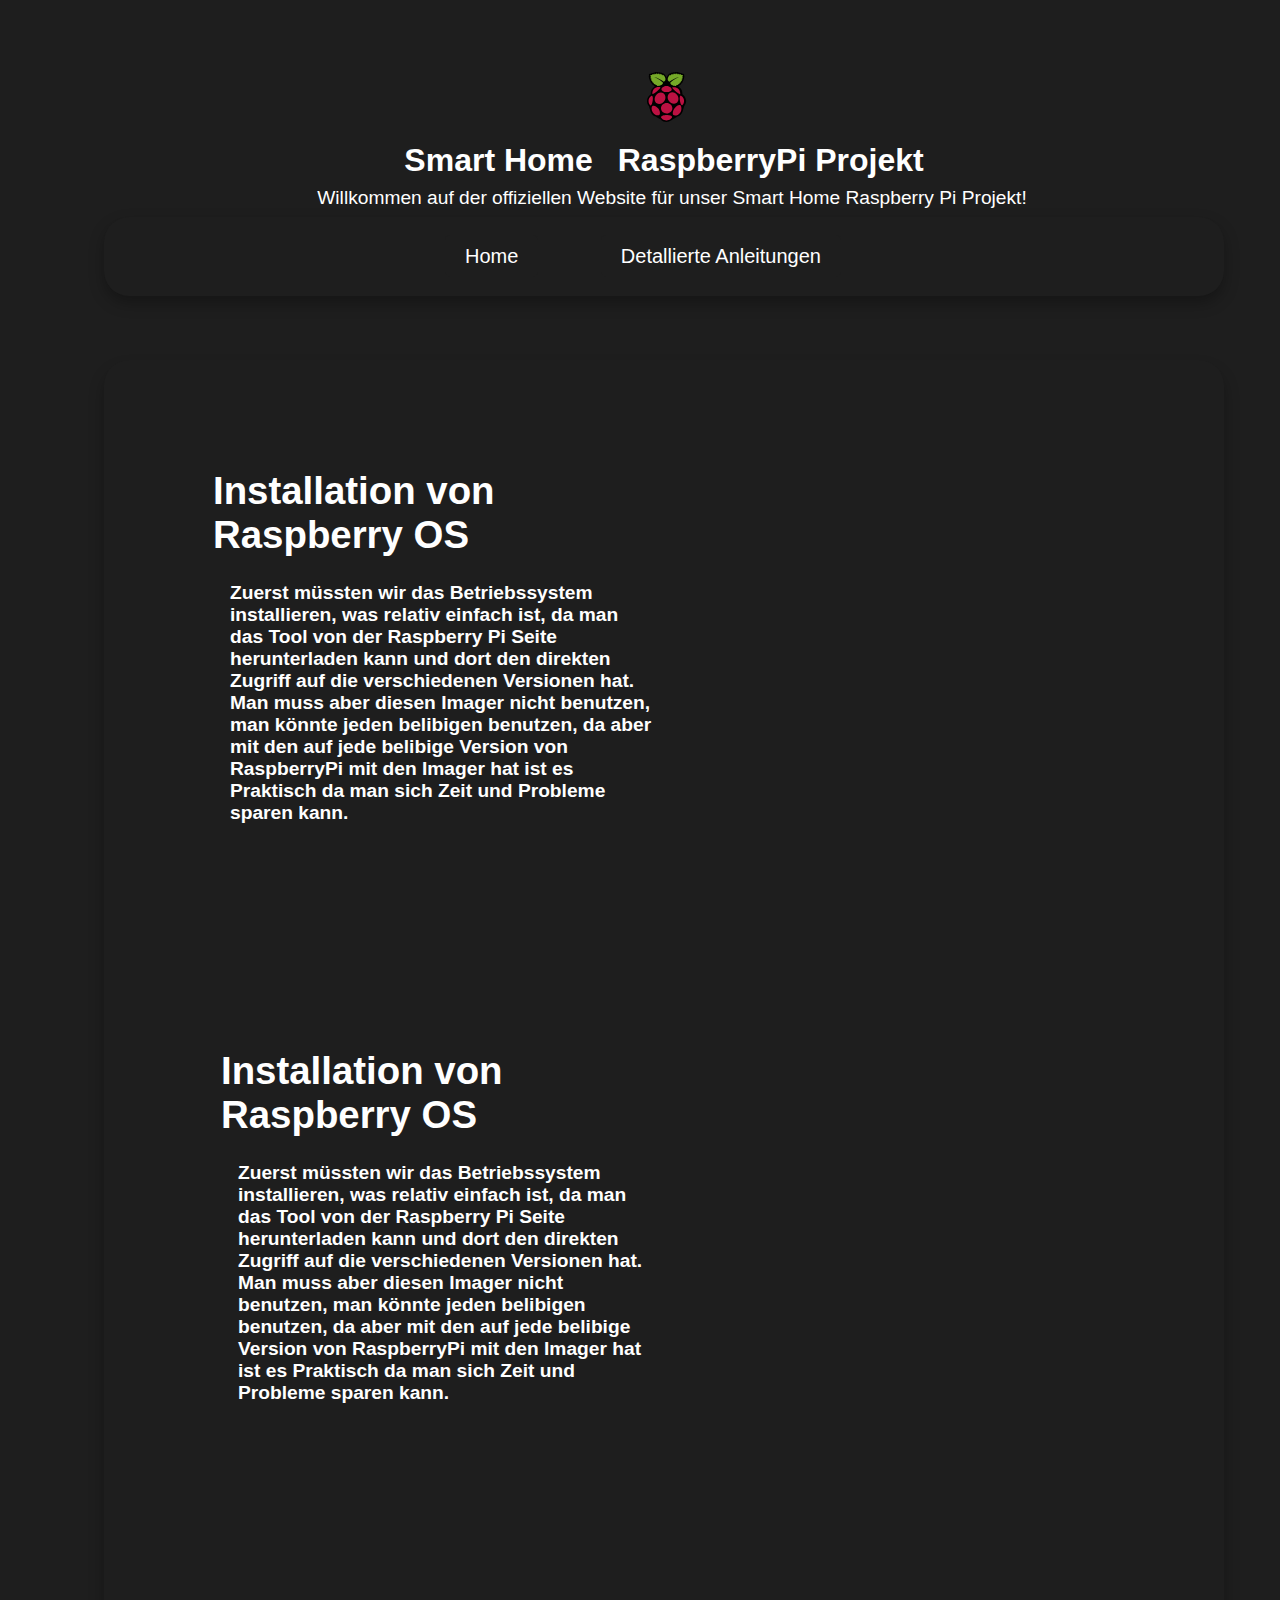
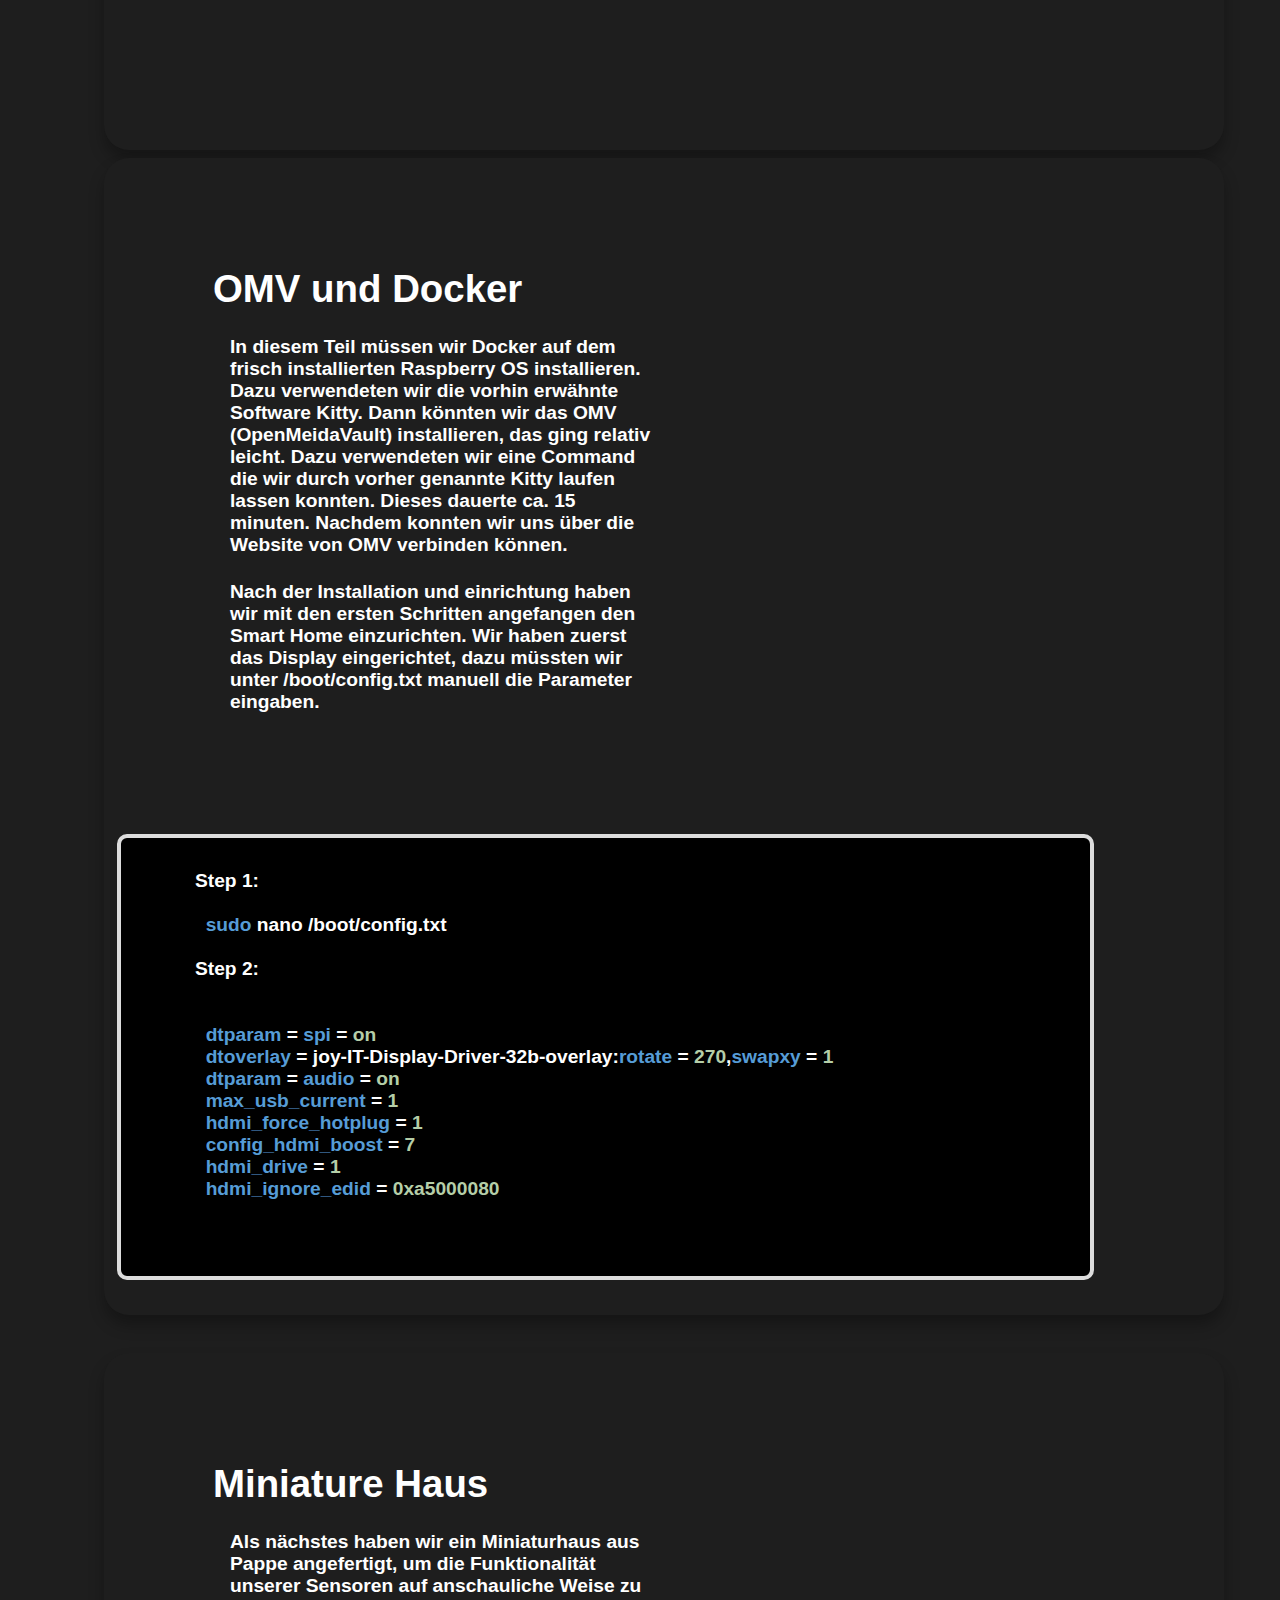
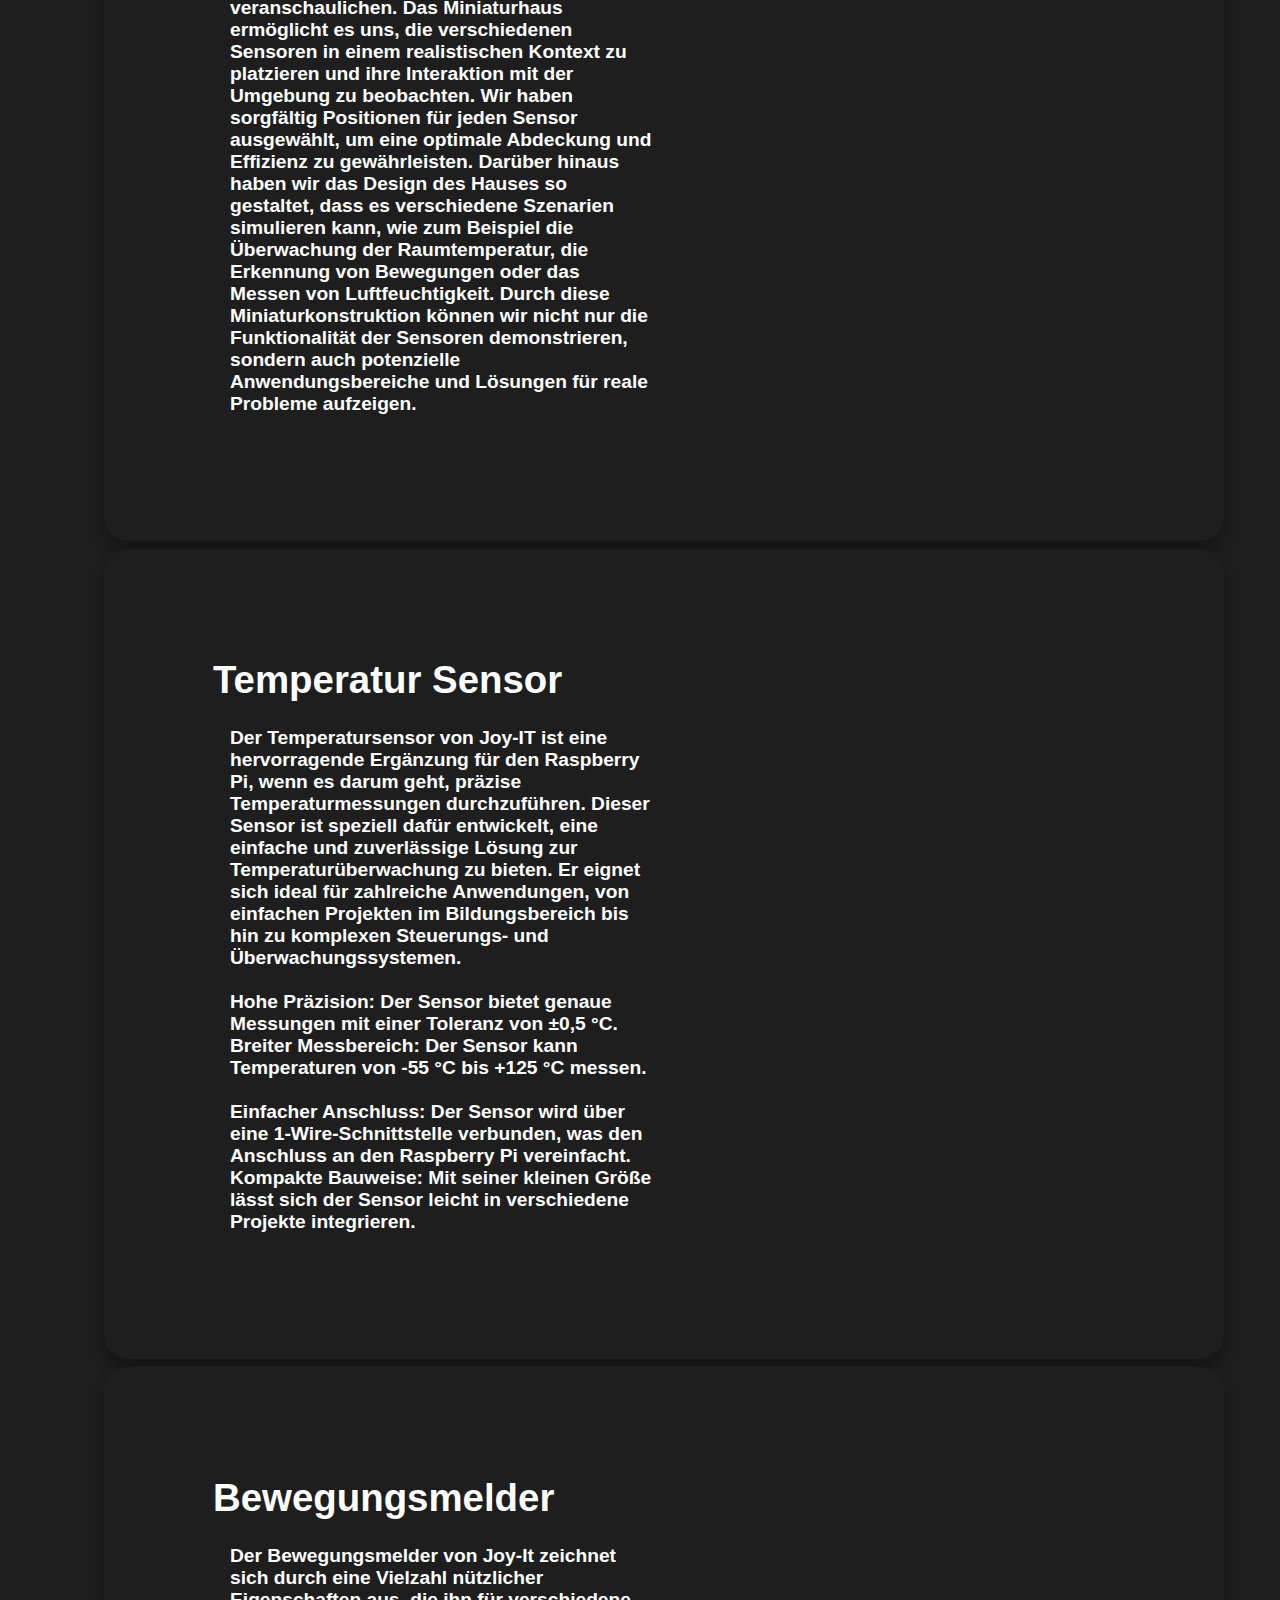
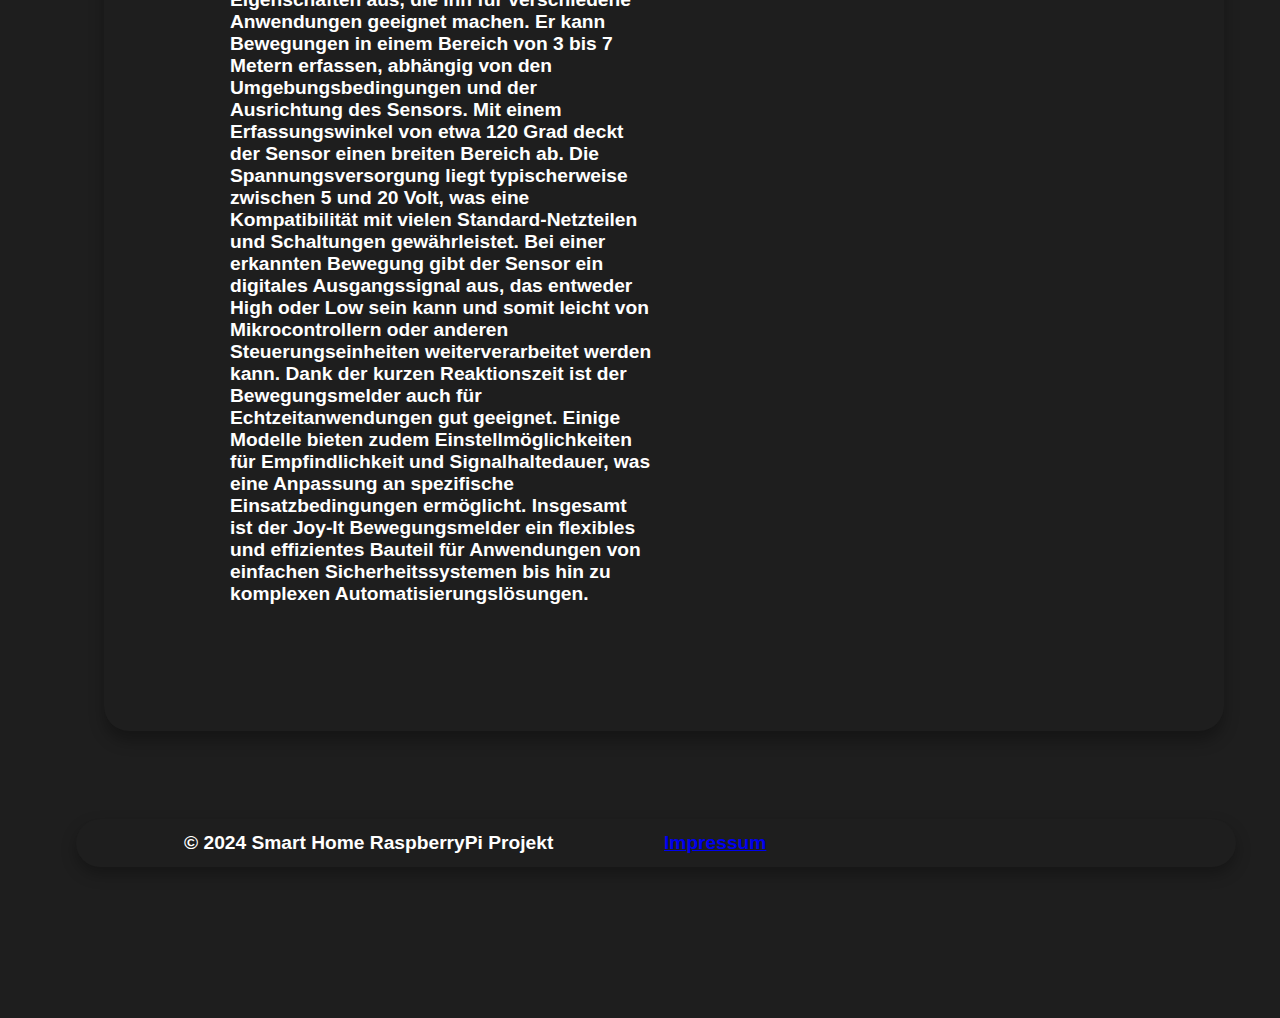
<file: Progress.html>
<!DOCTYPE html>
<html lang = "de">
<head>
  <meta charset = "UTF-8" />
  <meta name = "viewport" content = "width = device-width, initial-scale = 1.0" />
  <title>Smart Home Raspberry Pi Projekt</title>
  <link rel = "stylesheet" href = "css/RasberryPi.css" type = "text/css">
</head>
<body>
  <div id = "container">
    <header class = "navbar">
      <div class = "navbar">
        <div class = "Logo">
          <svg width = "150" height = "50" viewBox = "0 0 256 327" xmlns = "http://www.w3.org/2000/svg" preserveAspectRatio = "xMinYMin meet">
            <path d = "M69.298.005c-1.653.051-3.433.662-5.453 2.255C58.9.353 54.102-.31 49.813 3.573c-6.623-.859-8.775.914-10.406 2.984-1.454-.03-10.879-1.495-15.202 4.953C13.343 10.225 9.91 17.899 13.8 25.056c-2.219 3.434-4.518 6.827.67 13.375-1.835 3.646-.697 7.602 3.626 12.389-1.14 5.127 1.102 8.743 5.125 11.562-.753 7.015 6.433 11.094 8.578 12.547.824 4.087 2.541 7.945 10.748 10.077 1.354 6.092 6.286 7.144 11.063 8.422-15.787 9.177-29.325 21.25-29.233 50.875l-2.313 4.125c-18.102 11.008-34.388 46.39-8.92 75.148 1.663 9.002 4.453 15.468 6.937 22.624 3.715 28.836 27.962 42.339 34.358 43.936 9.371 7.138 19.352 13.911 32.86 18.656 12.731 13.131 26.525 18.136 40.394 18.128.204 0 28.277-4.996 41.01-18.128 13.506-4.745 23.487-11.518 32.86-18.656 6.394-1.597 30.641-15.1 34.356-43.936 2.484-7.156 5.274-13.622 6.938-22.624 25.466-28.761 9.181-64.144-8.92-75.152l-2.317-4.125c.092-29.622-13.446-41.696-29.233-50.875 4.776-1.278 9.71-2.33 11.062-8.422 8.207-2.133 9.925-5.99 10.748-10.077 2.146-1.453 9.331-5.532 8.58-12.547 4.021-2.819 6.264-6.436 5.123-11.562 4.324-4.787 5.461-8.743 3.626-12.39 5.19-6.544 2.887-9.937.671-13.371 3.888-7.157.457-14.832-10.409-13.546-4.32-6.448-13.744-4.984-15.202-4.954-1.63-2.069-3.782-3.842-10.405-2.983-4.289-3.883-9.085-3.221-14.032-1.313-5.874-4.635-9.76-.92-14.2.485-7.112-2.324-8.739.859-12.233 2.156-7.756-1.639-10.113 1.929-13.83 5.695l-4.326-.086c-11.698 6.894-17.51 20.932-19.57 28.149-2.06-7.218-7.859-21.256-19.555-28.149l-4.325.086c-3.723-3.766-6.079-7.334-13.835-5.695C86.78 3.603 85.16.42 78.042 2.744c-2.914-.922-5.594-2.838-8.749-2.74L-11 141"/><path d = "M46.008 30.334c31.036 16.001 49.079 28.945 58.964 39.969-5.062 20.289-31.47 21.215-41.126 20.646 1.977-.92 3.627-2.023 4.212-3.716-2.423-1.722-11.014-.182-17.012-3.551 2.304-.478 3.382-.943 4.459-2.643-5.666-1.807-11.77-3.365-15.36-6.359 1.937.024 3.746.434 6.276-1.321-5.075-2.735-10.491-4.903-14.699-9.084 2.624-.064 5.453-.026 6.276-.991-4.645-2.878-8.565-6.078-11.809-9.579 3.672.443 5.223.062 6.111-.578-3.512-3.597-7.956-6.634-10.075-11.066 2.726.94 5.221 1.3 7.019-.082-1.193-2.692-6.305-4.28-9.249-10.571 2.871.279 5.915.626 6.524 0-1.332-5.428-3.618-8.48-5.86-11.642 6.143-.091 15.451.024 15.03-.495L31.89 15.39c6.001-1.616 12.141.259 16.599 1.651 2.001-1.579-.036-3.576-2.478-5.615 5.1.681 9.708 1.853 13.874 3.468 2.225-2.009-1.445-4.019-3.221-6.028 7.879 1.494 11.217 3.595 14.534 5.698 2.407-2.307.138-4.268-1.486-6.276 5.941 2.2 9.001 5.041 12.222 7.845 1.092-1.474 2.775-2.555.743-6.111 4.218 2.431 7.395 5.296 9.745 8.506 2.61-1.662 1.555-3.934 1.569-6.029 4.384 3.566 7.166 7.361 10.571 11.066.686-.5 1.286-2.193 1.817-4.872 10.457 10.145 25.234 35.7 3.798 45.832-18.243-15.046-40.031-25.983-64.176-34.187l.007-.004M210.686 30.334c-31.032 16.003-49.075 28.943-58.959 39.969 5.062 20.289 31.469 21.215 41.125 20.646-1.977-.92-3.627-2.023-4.211-3.716 2.423-1.722 11.014-.182 17.011-3.551-2.304-.478-3.381-.943-4.459-2.643 5.667-1.807 11.771-3.365 15.36-6.359-1.937.024-3.746.434-6.276-1.321 5.076-2.735 10.492-4.903 14.7-9.084-2.625-.064-5.454-.026-6.276-.991 4.645-2.878 8.565-6.078 11.809-9.579-3.673.443-5.223.062-6.111-.578 3.511-3.597 7.956-6.634 10.075-11.066-2.727.94-5.222 1.3-7.02-.082 1.193-2.692 6.306-4.28 9.249-10.571-2.87.279-5.915.626-6.524 0 1.335-5.43 3.621-8.482 5.863-11.644-6.143-.091-15.451.024-15.03-.495l3.799-3.882c-6.001-1.615-12.141.26-16.599 1.652-2.001-1.579.035-3.576 2.477-5.615-5.099.68-9.708 1.853-13.873 3.468-2.226-2.009 1.445-4.019 3.221-6.028-7.879 1.494-11.217 3.595-14.535 5.698-2.407-2.307-.137-4.268 1.487-6.276-5.941 2.2-9.001 5.041-12.222 7.845-1.093-1.474-2.775-2.555-.744-6.111-4.217 2.431-7.394 5.296-9.744 8.506-2.61-1.662-1.555-3.935-1.569-6.029-4.384 3.566-7.166 7.36-10.571 11.066-.686-.5-1.286-2.193-1.817-4.873-10.457 10.146-25.234 35.701-3.798 45.833 18.233-15.05 40.02-25.985 64.166-34.189h-.004" fill = "#75A928"/><path d = "M165.933 236.933c.108 18.933-16.449 34.362-36.98 34.461-20.532.1-37.264-15.167-37.372-34.1a21.72 21.72 0 0 1 0-.361c-.108-18.932 16.448-34.361 36.98-34.461 20.532-.1 37.263 15.167 37.372 34.1v.361M107.246 139.004c15.404 10.093 18.181 32.969 6.202 51.095-11.979 18.127-34.177 24.641-49.581 14.549-15.404-10.093-18.18-32.969-6.202-51.095 11.979-18.127 34.177-24.641 49.581-14.549M148.822 137.177c-15.403 10.092-18.18 32.969-6.202 51.095 11.979 18.127 34.177 24.641 49.581 14.548 15.404-10.092 18.181-32.968 6.202-51.095-11.978-18.126-34.176-24.64-49.581-14.548M30.258 155.504c16.631-4.458 5.615 68.803-7.917 62.792-14.885-11.972-19.679-47.033 7.917-62.792M222.453 154.591c-16.633-4.457-5.615 68.807 7.917 62.796 14.885-11.973 19.679-47.038-7.917-62.796M165.946 100.034c28.701-4.846 52.583 12.206 51.619 43.328-.944 11.932-62.193-41.551-51.619-43.328M86.646 99.121c-28.703-4.847-52.583 12.209-51.619 43.329.944 11.931 62.194-41.552 51.619-43.329M127.874 91.863c-17.13-.446-33.57 12.713-33.61 20.346-.047 9.274 13.544 18.77 33.727 19.011 20.61.147 33.762-7.601 33.828-17.172.076-10.844-18.745-22.353-33.945-22.186v.001M128.92 282.043c14.935-.652 34.975 4.81 35.015 12.057.248 7.036-18.175 22.934-36.005 22.627-18.466.797-36.573-15.126-36.336-20.645-.277-8.092 22.484-14.41 37.326-14.039M73.756 239.098c10.633 12.81 15.481 35.316 6.607 41.951-8.395 5.065-28.782 2.979-43.272-17.838-9.773-17.468-8.514-35.243-1.652-40.465 10.261-6.25 26.115 2.193 38.318 16.352h-.001M181.956 235.037c-11.505 13.475-17.911 38.053-9.519 45.969 8.025 6.15 29.567 5.29 45.479-16.789 11.554-14.829 7.683-39.594 1.083-46.17-9.804-7.583-23.879 2.122-37.043 16.986v.004" fill = "#BC1142"/></svg> </div>
          </div>
          <div>
            <h1><label>Smart Home</label><label2> RaspberryPi Projekt</label2></h1>
            <p>
              Willkommen auf der offiziellen Website für unser Smart Home Raspberry
              Pi Projekt!
            </p>
          </div>
          <section class = "Navi">        
            <nav class = "navigation">
            <a class = "light-up-button" href = "index.html">Home</a>
            <a class = "light-up-button" href = "Detail.html">Detallierte Anleitungen</a>
          </section>
        </header>          
        <main>
          <script src = "/javascript/app.js"></script>
          <section>
              <div class = "content">
                  <div class = "text">
                      <h1>Installation von Raspberry OS</h1>
                      <p>Zuerst müssten wir das Betriebssystem installieren, was relativ einfach ist, 
                        da man das Tool von der Raspberry Pi Seite herunterladen kann und dort den direkten Zugriff auf 
                        die verschiedenen Versionen hat. Man muss aber diesen Imager nicht benutzen, man könnte jeden belibigen benutzen,
                        da aber mit den auf jede belibige Version von RaspberryPi mit den Imager hat ist es Praktisch da man sich
                        Zeit und Probleme sparen kann.
                      </p>
                  </div>
                  <div class = "image">
                      <img class = "slide-in" src = "/images/choose.png" alt = "Downlaod Tool">
                  </div>
              </div>
              <div class = "content">
                <div class = "content">
                  <div class = "text">
                    <h1>Installation von Raspberry OS</h1>
                    <p>Zuerst müssten wir das Betriebssystem installieren, was relativ einfach ist, 
                      da man das Tool von der Raspberry Pi Seite herunterladen kann und dort den direkten Zugriff auf 
                      die verschiedenen Versionen hat. Man muss aber diesen Imager nicht benutzen, man könnte jeden belibigen benutzen,
                      da aber mit den auf jede belibige Version von RaspberryPi mit den Imager hat ist es Praktisch da man sich
                      Zeit und Probleme sparen kann.
                    </p>
                  </div>
                  <div class = "image">
                    <img class = "slide-in" src = "/images/OS.png" alt = "Download Tool">
                    <img class = "slide-in" src = "/images/OSS.png" alt = "OS Choosing">
                  </div>
                </div>
          </section>
          <section>
              <div class = "content">
                  <div class = "text">
                      <h1>OMV und Docker</h1>
                      <p>In diesem Teil müssen wir Docker auf dem frisch installierten Raspberry OS installieren. Dazu verwendeten
                        wir die vorhin erwähnte Software Kitty.
                        Dann könnten wir das OMV (OpenMeidaVault) installieren, das ging relativ leicht. Dazu verwendeten wir eine 
                        Command die wir durch vorher genannte Kitty laufen lassen konnten. Dieses dauerte ca. 15 minuten. Nachdem konnten wir uns über die 
                        Website von OMV verbinden können.
                      </p>
                      <p>Nach der Installation und einrichtung haben wir mit den ersten Schritten angefangen den Smart Home einzurichten.
                        Wir haben zuerst das Display eingerichtet, dazu müssten wir unter /boot/config.txt manuell die Parameter eingaben. 
                      </p>
                  </div>
                  <div class = "image">
                      <img class = "slide-in" src = "/images/dockershit.png" alt = "Docker logo embded">
                  </div>
              </div>
              <pre>
                <span class = "code"><code class = "text">  
            Step 1:
              
              <span class = "keyword">sudo</span> nano /boot/config.txt
                        
            Step 2:
                        
            <code class = "text">
              <span class = "keyword">dtparam</span> = <span class = "keyword">spi</span> = <span class = "number">on</span>
              <span class = "keyword">dtoverlay</span> = joy-IT-Display-Driver-32b-overlay:<span class = "keyword">rotate</span> = <span class = "number">270</span>,<span class = "keyword">swapxy</span> = <span class = "number">1</span>
              <span class = "keyword">dtparam</span> = <span class = "keyword">audio</span> = <span class = "number">on</span>
              <span class = "keyword">max_usb_current</span> = <span class = "number">1</span>
              <span class = "keyword">hdmi_force_hotplug</span> = <span class = "number">1</span>
              <span class = "keyword">config_hdmi_boost</span> = <span class = "number">7</span>
              <span class = "keyword">hdmi_drive</span> = <span class = "number">1</span>
              <span class = "keyword">hdmi_ignore_edid</span> = <span class = "number">0xa5000080</span>
              <span class = "text-after-code"></span>
              </code>
              </pre> 
          </section>
          <section>
            <div class = "content">
              <div class = "text">
                <h1>Miniature Haus</h1>
                <p>
                  Als nächstes haben wir ein Miniaturhaus aus Pappe angefertigt, 
                  um die Funktionalität unserer Sensoren auf anschauliche Weise zu veranschaulichen. 
                  Das Miniaturhaus ermöglicht es uns, die verschiedenen Sensoren in einem realistischen 
                  Kontext zu platzieren und ihre Interaktion mit der Umgebung zu beobachten. Wir haben sorgfältig 
                  Positionen für jeden Sensor ausgewählt, um eine optimale Abdeckung und Effizienz zu gewährleisten. 
                  Darüber hinaus haben wir das Design des Hauses so gestaltet, dass es verschiedene Szenarien simulieren kann, 
                  wie zum Beispiel die Überwachung der Raumtemperatur, die Erkennung von Bewegungen oder das Messen von Luftfeuchtigkeit. 
                  Durch diese Miniaturkonstruktion können wir nicht nur die Funktionalität der Sensoren demonstrieren, 
                  sondern auch potenzielle Anwendungsbereiche und Lösungen für reale Probleme aufzeigen.
                </p>
              </div>
              <div class = "image">
                <img class = "slide-in" src = "images/house.png" alt = "Miniaturhaus">
              </div>
            </div>
          </section>
          <section>
            <div class = "content">
              <div class = "text">
                <h1>Temperatur Sensor</h1>
                <p>Der Temperatursensor von Joy-IT ist eine hervorragende Ergänzung für den Raspberry Pi, 
                  wenn es darum geht, präzise Temperaturmessungen durchzuführen. 
                  Dieser Sensor ist speziell dafür entwickelt, eine einfache und zuverlässige Lösung zur Temperaturüberwachung zu bieten.
                  Er eignet sich ideal für zahlreiche Anwendungen, von einfachen Projekten im 
                  Bildungsbereich bis hin zu komplexen Steuerungs- und Überwachungssystemen.
                  <br>
                  <br>
                  Hohe Präzision: Der Sensor bietet genaue Messungen mit einer Toleranz von ±0,5 °C.
                  Breiter Messbereich: Der Sensor kann Temperaturen von -55 °C bis +125 °C messen.
                  <br>
                  <br>
                  Einfacher Anschluss: Der Sensor wird über eine 1-Wire-Schnittstelle verbunden, 
                  was den Anschluss an den Raspberry Pi vereinfacht.
                  Kompakte Bauweise: Mit seiner kleinen Größe lässt 
                  sich der Sensor leicht in verschiedene Projekte integrieren.</p>
              </div>
              <div class = "image" >
                <img class = "slide-in" src = "/images/KY-001.png" alt = "">
              </div>
            </div>
          </section>
          <section>
            <div class = "content">
              <div class = "text">
                <h1>Bewegungsmelder</h1>
                <p>
                  Der Bewegungsmelder von Joy-It zeichnet sich durch eine Vielzahl nützlicher Eigenschaften aus, 
                  die ihn für verschiedene Anwendungen geeignet machen. Er kann Bewegungen in einem Bereich 
                  von 3 bis 7 Metern erfassen, abhängig von den Umgebungsbedingungen und der Ausrichtung des Sensors. 
                  Mit einem Erfassungswinkel von etwa 120 Grad deckt der Sensor einen breiten Bereich ab. 
                  Die Spannungsversorgung liegt typischerweise zwischen 5 und 20 Volt, was eine Kompatibilität mit 
                  vielen Standard-Netzteilen und Schaltungen gewährleistet. Bei einer erkannten Bewegung gibt der 
                  Sensor ein digitales Ausgangssignal aus, das entweder High oder Low sein kann und somit leicht von 
                  Mikrocontrollern oder anderen Steuerungseinheiten weiterverarbeitet werden kann. Dank der kurzen 
                  Reaktionszeit ist der Bewegungsmelder auch für Echtzeitanwendungen gut geeignet. Einige Modelle 
                  bieten zudem Einstellmöglichkeiten für Empfindlichkeit und Signalhaltedauer, was eine Anpassung an 
                  spezifische Einsatzbedingungen ermöglicht. Insgesamt ist der Joy-It Bewegungsmelder ein flexibles 
                  und effizientes Bauteil für Anwendungen von einfachen Sicherheitssystemen bis hin zu komplexen 
                  Automatisierungslösungen.
                </p>
              </div>
              <div class = "image">
                <img class="slide-in" src="/images/SBC-PIR-1.png" alt="Bewegungsmelder">
              </div>
            </div>
          </section>
        </main>
      <footer>
        <p>© 2024 Smart Home RaspberryPi Projekt</p>
        <a href="/impressum.html">Impressum</a>
      </footer>
    </div>
  </body>
</html>
</file>
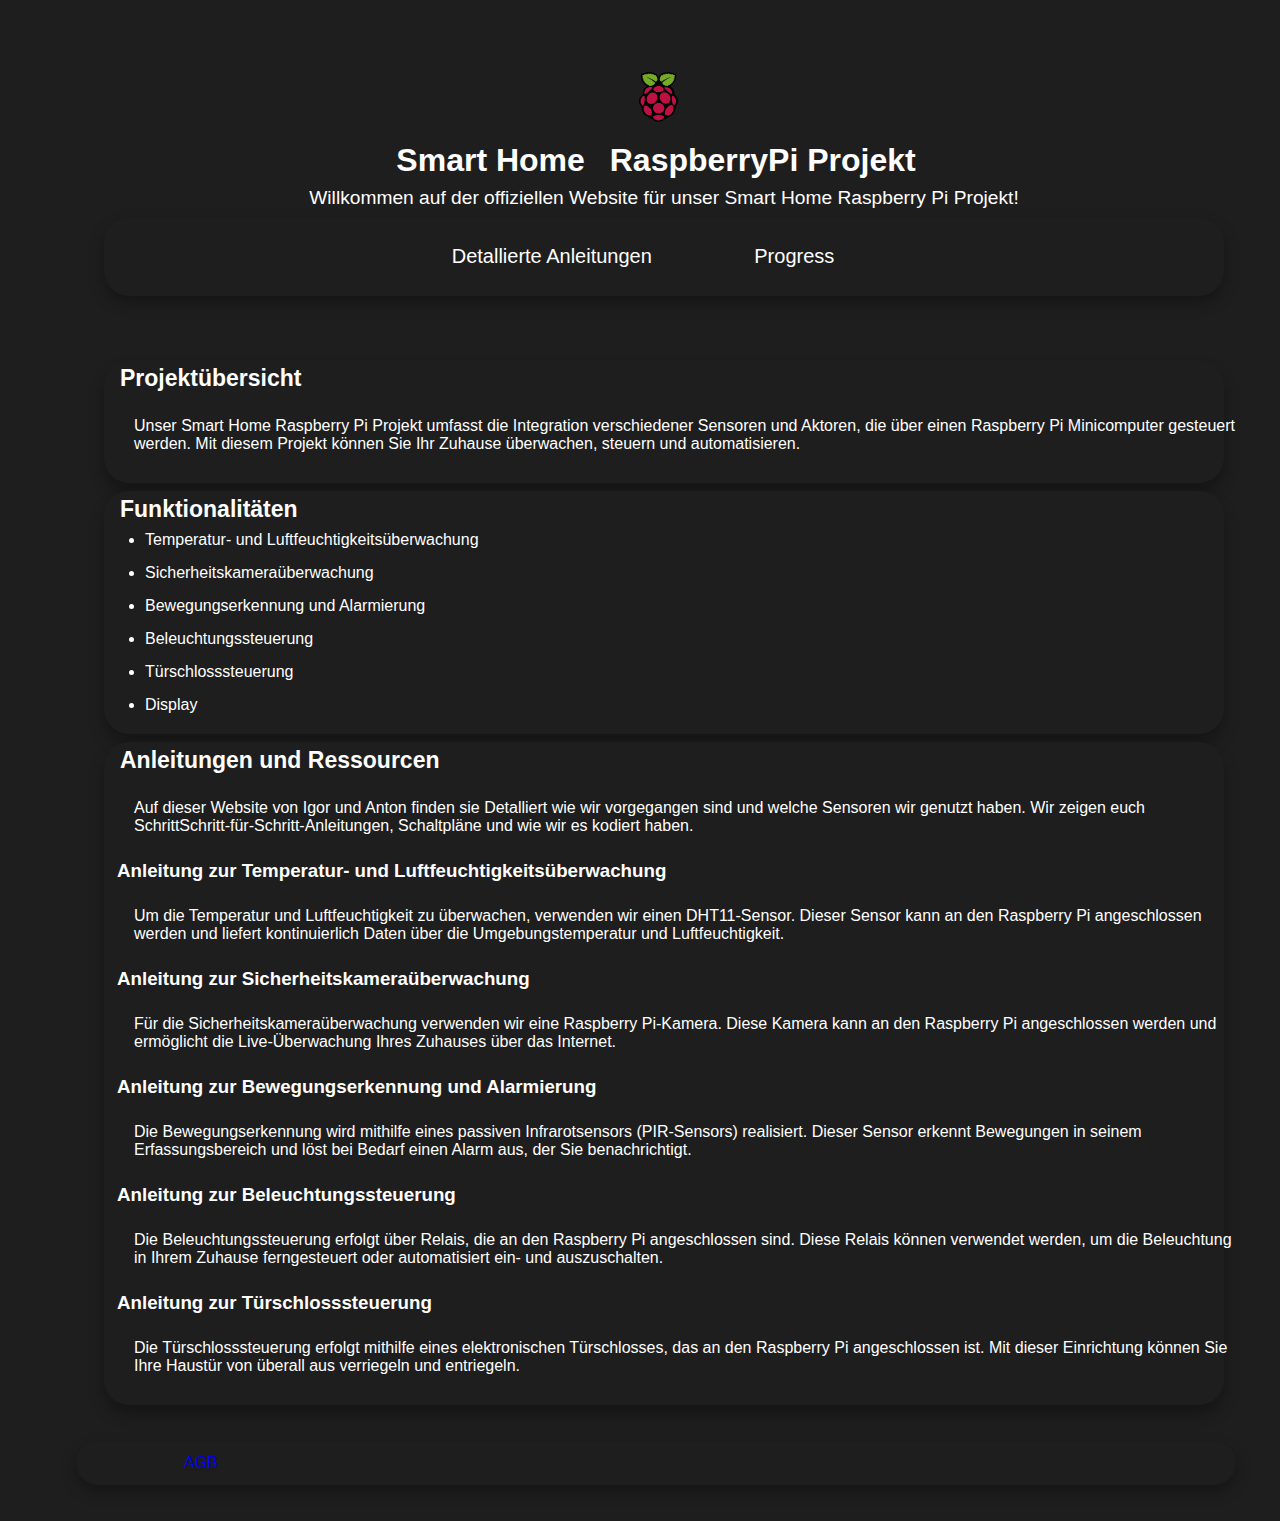
<file: RasberryPi.html>
<!DOCTYPE html>
<html lang="de">
  <head>
    <meta charset="UTF-8" />
    <meta name="viewport" content="width=device-width, initial-scale=1.0" />
    <title>Smart Home Raspberry Pi Projekt</title>
    <link rel="stylesheet" href="css/RasberryPi.css">
  </head>
  <body>
    <div id="container">
      <header class ="Top">
          <div class="Logo"><svg width="150" height="50" viewBox="0 0 256 327" xmlns="http://www.w3.org/2000/svg" preserveAspectRatio="xMinYMin meet"><path d="M69.298.005c-1.653.051-3.433.662-5.453 2.255C58.9.353 54.102-.31 49.813 3.573c-6.623-.859-8.775.914-10.406 2.984-1.454-.03-10.879-1.495-15.202 4.953C13.343 10.225 9.91 17.899 13.8 25.056c-2.219 3.434-4.518 6.827.67 13.375-1.835 3.646-.697 7.602 3.626 12.389-1.14 5.127 1.102 8.743 5.125 11.562-.753 7.015 6.433 11.094 8.578 12.547.824 4.087 2.541 7.945 10.748 10.077 1.354 6.092 6.286 7.144 11.063 8.422-15.787 9.177-29.325 21.25-29.233 50.875l-2.313 4.125c-18.102 11.008-34.388 46.39-8.92 75.148 1.663 9.002 4.453 15.468 6.937 22.624 3.715 28.836 27.962 42.339 34.358 43.936 9.371 7.138 19.352 13.911 32.86 18.656 12.731 13.131 26.525 18.136 40.394 18.128.204 0 28.277-4.996 41.01-18.128 13.506-4.745 23.487-11.518 32.86-18.656 6.394-1.597 30.641-15.1 34.356-43.936 2.484-7.156 5.274-13.622 6.938-22.624 25.466-28.761 9.181-64.144-8.92-75.152l-2.317-4.125c.092-29.622-13.446-41.696-29.233-50.875 4.776-1.278 9.71-2.33 11.062-8.422 8.207-2.133 9.925-5.99 10.748-10.077 2.146-1.453 9.331-5.532 8.58-12.547 4.021-2.819 6.264-6.436 5.123-11.562 4.324-4.787 5.461-8.743 3.626-12.39 5.19-6.544 2.887-9.937.671-13.371 3.888-7.157.457-14.832-10.409-13.546-4.32-6.448-13.744-4.984-15.202-4.954-1.63-2.069-3.782-3.842-10.405-2.983-4.289-3.883-9.085-3.221-14.032-1.313-5.874-4.635-9.76-.92-14.2.485-7.112-2.324-8.739.859-12.233 2.156-7.756-1.639-10.113 1.929-13.83 5.695l-4.326-.086c-11.698 6.894-17.51 20.932-19.57 28.149-2.06-7.218-7.859-21.256-19.555-28.149l-4.325.086c-3.723-3.766-6.079-7.334-13.835-5.695C86.78 3.603 85.16.42 78.042 2.744c-2.914-.922-5.594-2.838-8.749-2.74L-11 141"/><path d="M46.008 30.334c31.036 16.001 49.079 28.945 58.964 39.969-5.062 20.289-31.47 21.215-41.126 20.646 1.977-.92 3.627-2.023 4.212-3.716-2.423-1.722-11.014-.182-17.012-3.551 2.304-.478 3.382-.943 4.459-2.643-5.666-1.807-11.77-3.365-15.36-6.359 1.937.024 3.746.434 6.276-1.321-5.075-2.735-10.491-4.903-14.699-9.084 2.624-.064 5.453-.026 6.276-.991-4.645-2.878-8.565-6.078-11.809-9.579 3.672.443 5.223.062 6.111-.578-3.512-3.597-7.956-6.634-10.075-11.066 2.726.94 5.221 1.3 7.019-.082-1.193-2.692-6.305-4.28-9.249-10.571 2.871.279 5.915.626 6.524 0-1.332-5.428-3.618-8.48-5.86-11.642 6.143-.091 15.451.024 15.03-.495L31.89 15.39c6.001-1.616 12.141.259 16.599 1.651 2.001-1.579-.036-3.576-2.478-5.615 5.1.681 9.708 1.853 13.874 3.468 2.225-2.009-1.445-4.019-3.221-6.028 7.879 1.494 11.217 3.595 14.534 5.698 2.407-2.307.138-4.268-1.486-6.276 5.941 2.2 9.001 5.041 12.222 7.845 1.092-1.474 2.775-2.555.743-6.111 4.218 2.431 7.395 5.296 9.745 8.506 2.61-1.662 1.555-3.934 1.569-6.029 4.384 3.566 7.166 7.361 10.571 11.066.686-.5 1.286-2.193 1.817-4.872 10.457 10.145 25.234 35.7 3.798 45.832-18.243-15.046-40.031-25.983-64.176-34.187l.007-.004M210.686 30.334c-31.032 16.003-49.075 28.943-58.959 39.969 5.062 20.289 31.469 21.215 41.125 20.646-1.977-.92-3.627-2.023-4.211-3.716 2.423-1.722 11.014-.182 17.011-3.551-2.304-.478-3.381-.943-4.459-2.643 5.667-1.807 11.771-3.365 15.36-6.359-1.937.024-3.746.434-6.276-1.321 5.076-2.735 10.492-4.903 14.7-9.084-2.625-.064-5.454-.026-6.276-.991 4.645-2.878 8.565-6.078 11.809-9.579-3.673.443-5.223.062-6.111-.578 3.511-3.597 7.956-6.634 10.075-11.066-2.727.94-5.222 1.3-7.02-.082 1.193-2.692 6.306-4.28 9.249-10.571-2.87.279-5.915.626-6.524 0 1.335-5.43 3.621-8.482 5.863-11.644-6.143-.091-15.451.024-15.03-.495l3.799-3.882c-6.001-1.615-12.141.26-16.599 1.652-2.001-1.579.035-3.576 2.477-5.615-5.099.68-9.708 1.853-13.873 3.468-2.226-2.009 1.445-4.019 3.221-6.028-7.879 1.494-11.217 3.595-14.535 5.698-2.407-2.307-.137-4.268 1.487-6.276-5.941 2.2-9.001 5.041-12.222 7.845-1.093-1.474-2.775-2.555-.744-6.111-4.217 2.431-7.394 5.296-9.744 8.506-2.61-1.662-1.555-3.935-1.569-6.029-4.384 3.566-7.166 7.36-10.571 11.066-.686-.5-1.286-2.193-1.817-4.873-10.457 10.146-25.234 35.701-3.798 45.833 18.233-15.05 40.02-25.985 64.166-34.189h-.004" fill="#75A928"/><path d="M165.933 236.933c.108 18.933-16.449 34.362-36.98 34.461-20.532.1-37.264-15.167-37.372-34.1a21.72 21.72 0 0 1 0-.361c-.108-18.932 16.448-34.361 36.98-34.461 20.532-.1 37.263 15.167 37.372 34.1v.361M107.246 139.004c15.404 10.093 18.181 32.969 6.202 51.095-11.979 18.127-34.177 24.641-49.581 14.549-15.404-10.093-18.18-32.969-6.202-51.095 11.979-18.127 34.177-24.641 49.581-14.549M148.822 137.177c-15.403 10.092-18.18 32.969-6.202 51.095 11.979 18.127 34.177 24.641 49.581 14.548 15.404-10.092 18.181-32.968 6.202-51.095-11.978-18.126-34.176-24.64-49.581-14.548M30.258 155.504c16.631-4.458 5.615 68.803-7.917 62.792-14.885-11.972-19.679-47.033 7.917-62.792M222.453 154.591c-16.633-4.457-5.615 68.807 7.917 62.796 14.885-11.973 19.679-47.038-7.917-62.796M165.946 100.034c28.701-4.846 52.583 12.206 51.619 43.328-.944 11.932-62.193-41.551-51.619-43.328M86.646 99.121c-28.703-4.847-52.583 12.209-51.619 43.329.944 11.931 62.194-41.552 51.619-43.329M127.874 91.863c-17.13-.446-33.57 12.713-33.61 20.346-.047 9.274 13.544 18.77 33.727 19.011 20.61.147 33.762-7.601 33.828-17.172.076-10.844-18.745-22.353-33.945-22.186v.001M128.92 282.043c14.935-.652 34.975 4.81 35.015 12.057.248 7.036-18.175 22.934-36.005 22.627-18.466.797-36.573-15.126-36.336-20.645-.277-8.092 22.484-14.41 37.326-14.039M73.756 239.098c10.633 12.81 15.481 35.316 6.607 41.951-8.395 5.065-28.782 2.979-43.272-17.838-9.773-17.468-8.514-35.243-1.652-40.465 10.261-6.25 26.115 2.193 38.318 16.352h-.001M181.956 235.037c-11.505 13.475-17.911 38.053-9.519 45.969 8.025 6.15 29.567 5.29 45.479-16.789 11.554-14.829 7.683-39.594 1.083-46.17-9.804-7.583-23.879 2.122-37.043 16.986v.004" fill="#BC1142"/></svg> </div>
        <h1><label>Smart Home</label><label2> RaspberryPi Projekt</label2></h1>
        <p>
          Willkommen auf der offiziellen Website für unser Smart Home Raspberry
          Pi Projekt!
        </p>
        <section class="Navi">        
          <nav class="navigation">
          <a class="light-up-button" href="">Detallierte Anleitungen</a>
          <a class="light-up-button" href="Progress.html">Progress</a>
        </section>
      </header>
      <main>
        <section>
          <h2>Projektübersicht</h2>
          <p>
            Unser Smart Home Raspberry Pi Projekt umfasst die Integration
            verschiedener Sensoren und Aktoren, die über einen Raspberry Pi
            Minicomputer gesteuert werden. Mit diesem Projekt können Sie Ihr
            Zuhause überwachen, steuern und automatisieren.
          </p>
        </section>
        <section>
          <h2>Funktionalitäten</h2>
          <ul>
            <li>Temperatur- und Luftfeuchtigkeitsüberwachung</li>
            <li>Sicherheitskameraüberwachung</li>
            <li>Bewegungserkennung und Alarmierung</li>
            <li>Beleuchtungssteuerung</li>
            <li>Türschlosssteuerung</li>
            <li>Display</li>
          </ul>
        </section>
          <section>
          <h2>Anleitungen und Ressourcen</h2>
          <p>
            Auf dieser Website von Igor und Anton finden sie Detalliert wie wir
            vorgegangen sind und welche Sensoren wir genutzt haben. Wir zeigen
            euch SchrittSchritt-für-Schritt-Anleitungen, Schaltpläne und wie wir
            es kodiert haben.
          </p>
          <h3>Anleitung zur Temperatur- und Luftfeuchtigkeitsüberwachung</h3>
          <p>Um die Temperatur und Luftfeuchtigkeit zu überwachen, verwenden wir einen DHT11-Sensor. Dieser Sensor kann an den Raspberry Pi angeschlossen werden und liefert kontinuierlich Daten über die Umgebungstemperatur und Luftfeuchtigkeit.</p>
          <h3>Anleitung zur Sicherheitskameraüberwachung</h3>
          <p>Für die Sicherheitskameraüberwachung verwenden wir eine Raspberry Pi-Kamera. Diese Kamera kann an den Raspberry Pi angeschlossen werden und ermöglicht die Live-Überwachung Ihres Zuhauses über das Internet.</p>
          <h3>Anleitung zur Bewegungserkennung und Alarmierung</h3>
          <p>Die Bewegungserkennung wird mithilfe eines passiven Infrarotsensors (PIR-Sensors) realisiert. Dieser Sensor erkennt Bewegungen in seinem Erfassungsbereich und löst bei Bedarf einen Alarm aus, der Sie benachrichtigt.</p>
          <h3>Anleitung zur Beleuchtungssteuerung</h3>
          <p>Die Beleuchtungssteuerung erfolgt über Relais, die an den Raspberry Pi angeschlossen sind. Diese Relais können verwendet werden, um die Beleuchtung in Ihrem Zuhause ferngesteuert oder automatisiert ein- und auszuschalten.</p>
          <h3>Anleitung zur Türschlosssteuerung</h3>
          <p>Die Türschlosssteuerung erfolgt mithilfe eines elektronischen Türschlosses, das an den Raspberry Pi angeschlossen ist. Mit dieser Einrichtung können Sie Ihre Haustür von überall aus verriegeln und entriegeln.</p>
          </section>
        </section>
      </main>
      <footer>
        <a href="https://www.youtube.com/watch?v=lkKnA4eX51c">AGB</a>
      </footer>
    </div>
  </body>
</html>
</file>
<file: css/RasberryPi.css>
#container {
  max-width: 1200px;
  margin: 0 auto;
  padding: 20px;
}

/* Styles for code block */
pre {
  background-color: #1e1e1e;
  border: 4px solid #ddd;
  border-radius: 10px;
  padding: 10px;
  font-weight: normal;
  overflow-x: hidden; /* Hide horizontal scrollbar */
  overflow-y: hidden; /* Hide vertical scrollbar */
  max-width: calc(88%); /* Adjust the value as needed */
  background-color: #000000;
}

code {
  font-family: "Courier New", Courier, monospace;
  font-size: 14px;
  color: #ddd; /* Default text color */
}

/* Syntax highlighting */
.keyword {
  color: #569CD6 !important; /* Keyword color */
  margin: 0;
  padding: 0;
}

.comment {
  color: #6A9955 !important; /* Comment color */
  margin: 0;
  padding: 0;
}

.string {
  color: #CE9178 !important; /* String color */
  margin: 0;
  padding: 0;
}

.number {
  color: #B5CEA8 !important; /* Number color */
  margin: 0;
  padding: 0;
}  

* {
  font-family: "Gill Sans Extrabold", sans-serif;
  margin: 8px;
  padding: 0;
  width: 100%;
  box-sizing: border-box;
}

/* animations for images and shit */
.slide-in {
  opacity: 0; /* Initially hide the image */
  transform: translateX(100px); /* Move the image to the left */
  transition: opacity 0.5s, transform 0.5s; /* Add transition for smooth effect */
}

.slide-in.active {
  opacity: 1; /* Show the image */
  transform: translateX(0); /* Slide the image in */
}

/*just maciek(code block cuz he's fat as hell)*/
.Maciek {
  height: 100vh;
  width: 100%;
  align-items: center;
  position: sticky;
}

.Top {
  align-items: center;
  position: sticky;
}

/* texts and content */
.content {
  display: flex;
  overflow: hidden;
}

.text {
  font-family: "Gill Sans Extrabold", sans-serif;
  padding: 5rem;
  font-size: 1.2rem;
  opacity: 1;
  font-weight: bold;
  color: #fff;
}

.image img {
  width: 100%;
  object-fit: cover;
  padding: 2rem;
} 

/* Top navigation bar and images */
.Logo svg {
  width: 50px;
  left: auto;
}

.navigation a {
  font-size: 20px;
  color: #fff;
  font-weight: 500;
  text-decoration: none;
  margin-right: 50px;
}

.light-up-button {
  background-color: #1e1e1e; /* usual background color */
  color: #fff;
  border: none;
  padding: 10px 20px;
  font-size: 16px;
  cursor: pointer;
  transition: background-color 0.3s ease, border-radius 0.3s ease; /* Add transition for smooth effect */
  border-radius: 5px;
}

.light-up-button:hover {
  background-color: #5f5f5f; /* changes on hover */
  border-radius: 20px;
}

.Navi {
  justify-content: space-between;
  display: flex;
  align-items: center;
  position: sticky;
  padding: 20px 100px; 
  background-color: #1e1e1e;
  border-radius: 25px;
  box-shadow: 0 7px 15px rgba(0, 0, 0, 0.288);
}

/* items alignment and colors */
main {
  grid-template-columns: repeat(auto-fit, minmax(300px, 1fr));
  grid-gap: 20px;
  padding: 20px;
  color: #fff;
}

body {
  margin: 0;
  padding: 0;
  background-color: #1e1e1e;
}

footer {
  color: #fff;
  justify-content: flex-start; /* Align items at the start */
  display: flex;
  align-items: center;
  position: sticky;
  padding: 5px 100px; 
  border-radius: 25px;
  box-shadow: 0 7px 15px rgba(0, 0, 0, 0.288);
  background-color: #1e1e1e;
  margin-right: 40px;
}

footer > * {
  margin-right: 10px; /* Adjusted margin to control spacing between elements */
}

/* labels and special sections */
.label {
  color: rgba(0, 184, 0, 0.747);
}

.label2 {
  color: rgba(211, 0, 70, 0.767);
}

header h1 {
  margin: 0;
  padding: 0;
  color: #fff;
}

header {
  padding: 20px;
  text-align: center;
  background-color: #1e1e1e;
}

header p {
  font-size: 1.2em;
  color: #fff;
}

section {
  background-color: #1e1e1e;
  padding: 5px;
  border-radius: 25px;
  box-shadow: 0 10px 15px rgba(0, 0, 0, 0.288);
}

section h2 {
  margin-top: 0;
  margin-left: 11px;
  font-size: 23px;
  color: #fff;
}

section p {
  margin: 25px;
}

section ul {
  padding-left: 20px;
}

section li {
  margin-bottom: 15px;
}

/* headings */
h4 {
  margin: 0;
  font-size: 35px;
  margin-left: 10px;
  color: #fff;
}
</file>
